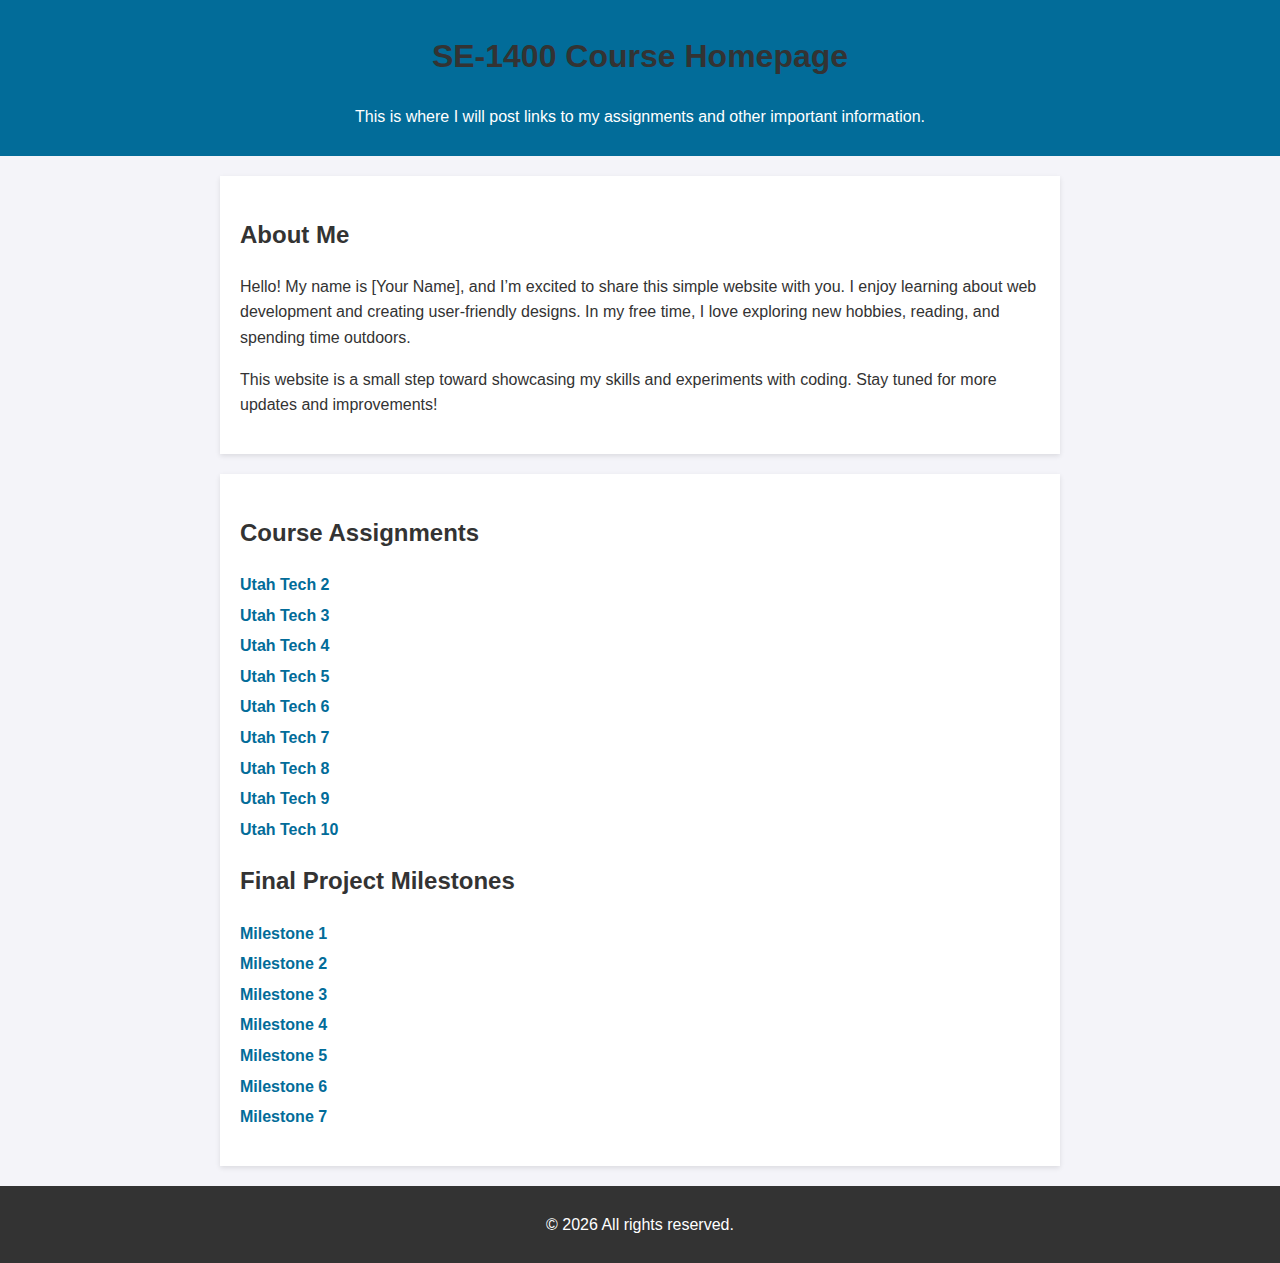
<file: index.html>
<!DOCTYPE html>
<html lang="en">
<head>
    <meta charset="UTF-8">
    <meta name="viewport" content="width=device-width, initial-scale=1.0">
    <meta name="robots" content="noindex, nofollow">
    <title>SE1400 Assignmnet Files</title>
    <style>
        body { font-family: Arial, sans-serif; line-height: 1.6; margin: 0; padding: 0; background-color: #f4f4f9; color: #333; }
        header { background: #026c99; color: white; padding: 10px 0; text-align: center; }
        section { max-width: 800px; margin: 20px auto; padding: 20px; background: white; box-shadow: 0 2px 5px rgba(0, 0, 0, 0.1); }
        h1, h2 { color: #333; }
        ul { list-style: none; padding: 0; }
        ul li { margin: 5px 0; }
        ul li a { color: #026c99; text-decoration: none; font-weight: bold; }
        ul li a:hover { text-decoration: underline; }
        footer { text-align: center; padding: 10px; margin-top: 20px; background: #333; color: white; }
    </style>
</head>
<body>
    <header>
        <h1>SE-1400 Course Homepage</h1>
        <p>This is where I will post links to my assignments and other important information.</p>
    </header>
    <section>
        <h2>About Me</h2>
        <p>Hello! My name is [Your Name], and I’m excited to share this simple website with you. I enjoy learning about web development and creating user-friendly designs. In my free time, I love exploring new hobbies, reading, and spending time outdoors.</p>
        <p>This website is a small step toward showcasing my skills and experiments with coding. Stay tuned for more updates and improvements!</p>
    </section>
    <section>
        <h2>Course Assignments</h2>
        <ul>
          <li><a href="utahtech2/index.html">Utah Tech 2</a></li>
          <li><a href="utahtech3/index.html">Utah Tech 3</a></li>
          <li><a href="utahtech4/index.html">Utah Tech 4</a></li>
          <li><a href="utahtech5/index.html">Utah Tech 5</a></li>
          <li><a href="utahtech6/index.html">Utah Tech 6</a></li>
          <li><a href="utahtech7/index.html">Utah Tech 7</a></li>
          <li><a href="utahtech8/index.html">Utah Tech 8</a></li>
          <li><a href="utahtech9/index.html">Utah Tech 9</a></li>
          <li><a href="utahtech10/index.html">Utah Tech 10</a></li>
      </ul>
      <h2>Final Project Milestones</h2>
      <ul>
          <li><a href="milestone1/index.html">Milestone 1</a></li>
          <li><a href="https://www.figma.com/design/">Milestone 2</a></li>
          <li><a href="milestone3/index.html">Milestone 3</a></li>
          <li><a href="milestone4/index.html">Milestone 4</a></li>
          <li><a href="milestone5/index.html">Milestone 5</a></li>
          <li><a href="milestone6/index.html">Milestone 6</a></li>
          <li><a href="milestone7/index.html">Milestone 7</a></li>
        </ul>
    </section>
    <footer>
        <p>&copy; <span id="currentYear"></span> All rights reserved.</p>
    </footer>
    <script>
        document.getElementById('currentYear').textContent = new Date().getFullYear();
    </script>
</body>
</html>
</file>
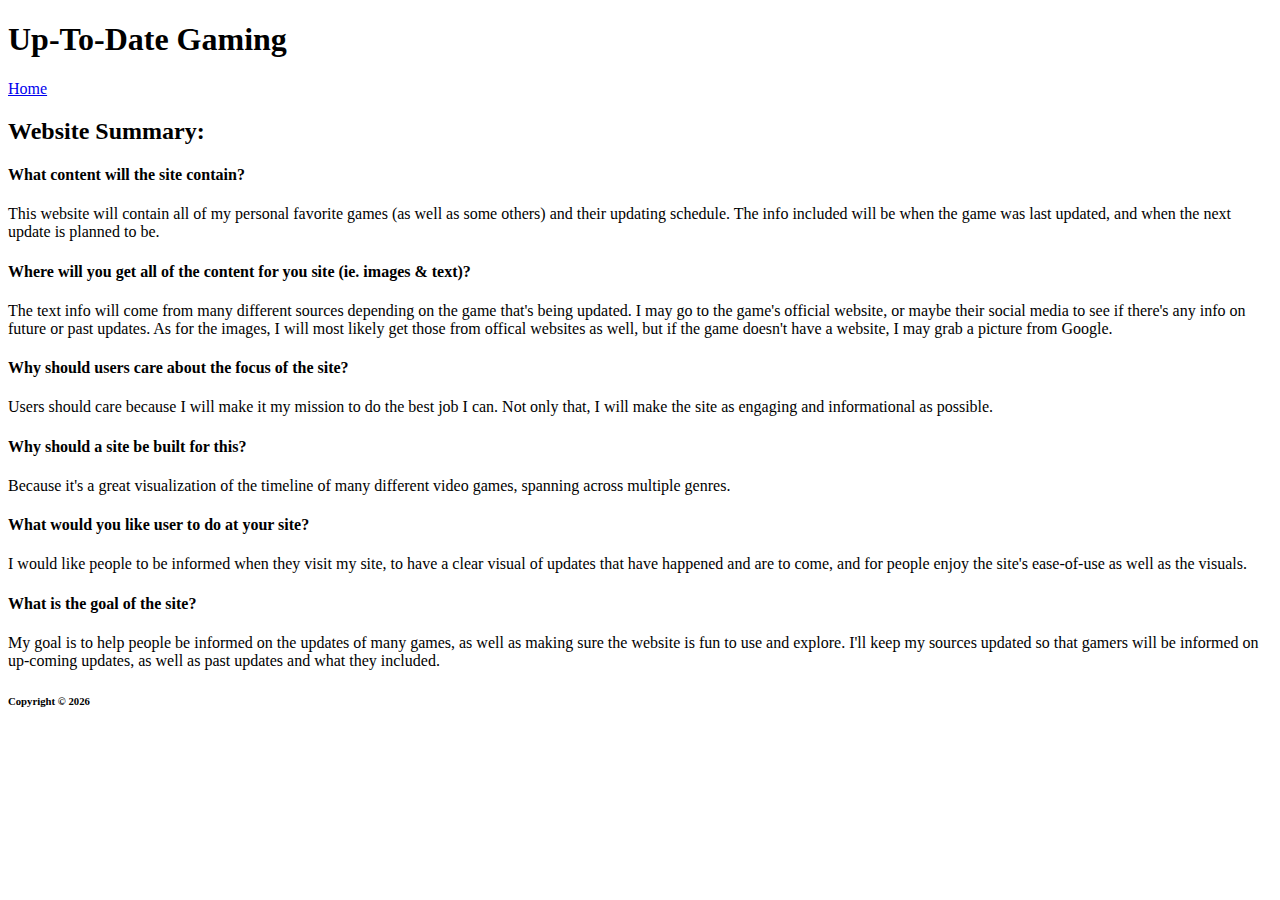
<file: milestone1/index.html>
<!DOCTYPE html>
<html lang="en">

<head>
    <meta name="robots" content="noindex, nofollow">
    <title>Up-To-Date Gaming</title>
</head>

<body>

    <header>
        <h1>Up-To-Date Gaming</h1>
        <nav>
            <a href="../index.html">Home</a>
        </nav>
    </header>

    <main>
        <h2>Website Summary:</h2>
        <h4>What content will the site contain?</h4>
        <p>This website will contain all of my personal favorite games (as well as some others) and their updating
            schedule. The info included will be when the game was last updated, and when the next update is planned to
            be.</p>
        <h4>Where will you get all of the content for you site (ie. images & text)?</h4>
        <p>The text info will come from many different sources depending on the game that's being updated. I may go to
            the game's official website, or maybe their social media to see if there's any info on future or past
            updates. As for the images, I will most likely get those from offical websites as well, but if the game
            doesn't have a website, I may grab a picture from Google.</p>
        <h4>Why should users care about the focus of the site?</h4>
        <p>Users should care because I will make it my mission to do the best job I can. Not only that, I will make the
            site as engaging and informational as possible.</p>
        <h4>Why should a site be built for this?</h4>
        <p>Because it's a great visualization of the timeline of many different video games, spanning across multiple
            genres.</p>
        <h4>What would you like user to do at your site?</h4>
        <p>I would like people to be informed when they visit my site, to have a clear visual of updates that have
            happened and are to come, and for people enjoy the site's ease-of-use as well as the visuals.</p>
        <h4>What is the goal of the site?</h4>
        <p>My goal is to help people be informed on the updates of many games, as well as making sure the website is fun
            to use and explore. I'll keep my sources updated so that
            gamers will be informed on up-coming updates, as well as past updates and what they included.</p>
    </main>

    <footer>
        <h6>Copyright &copy; 2026</h6>
    </footer>

</body>

</html>
</file>
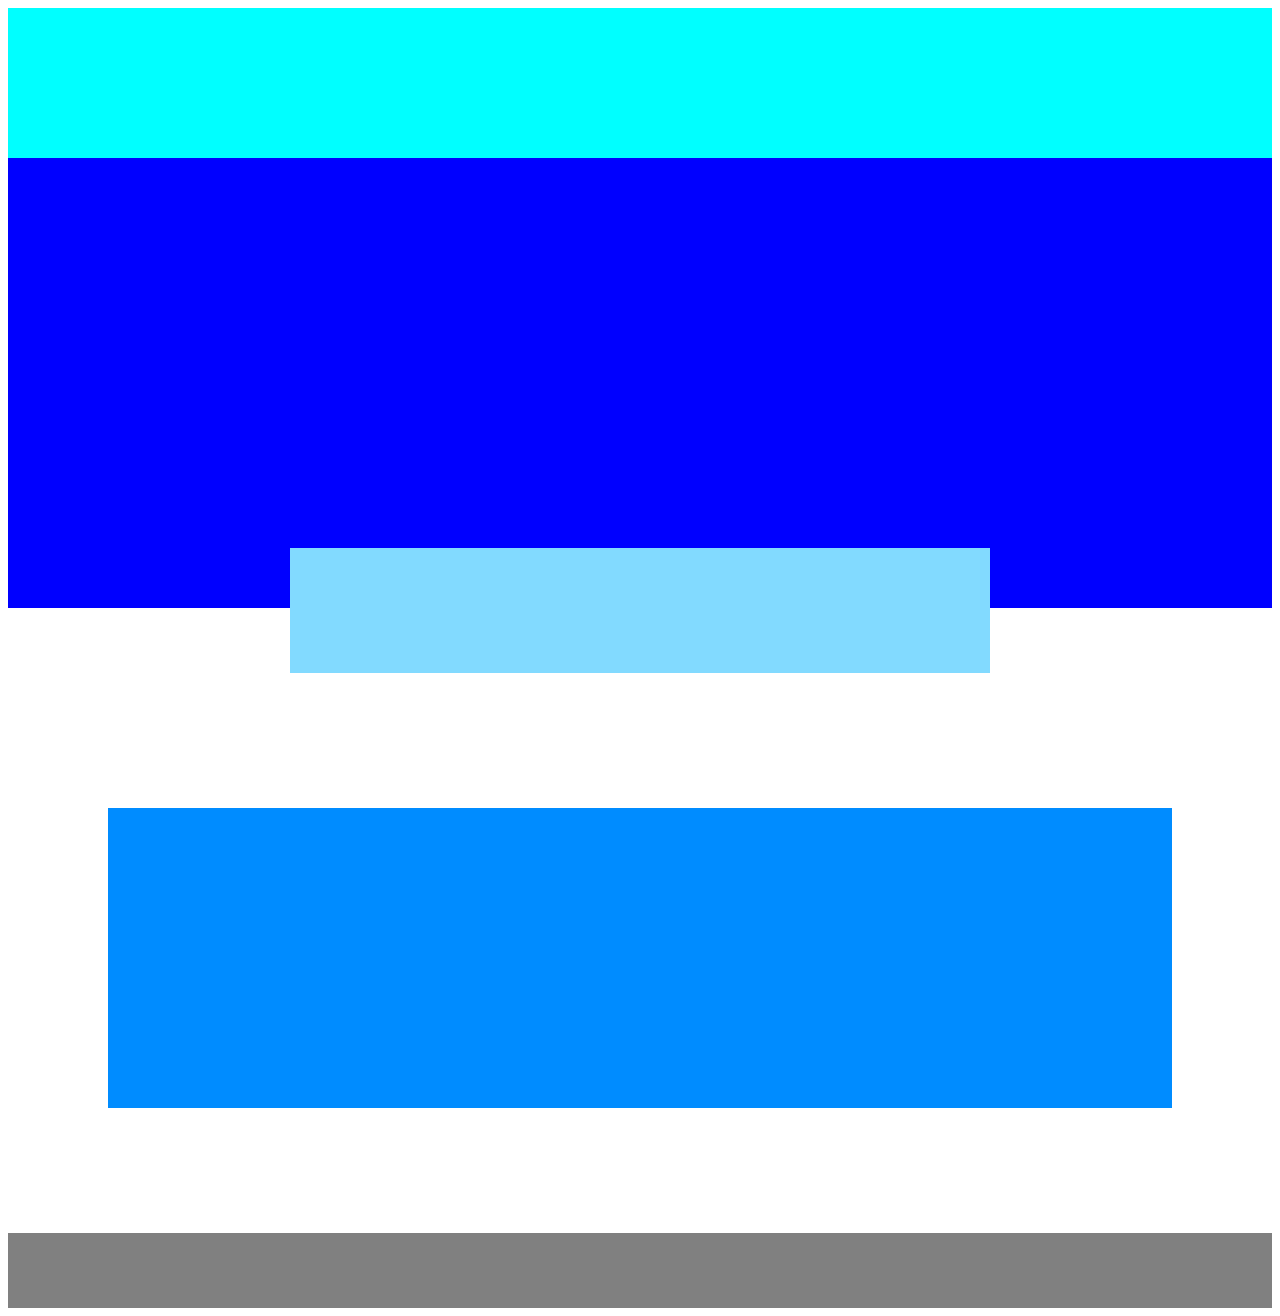
<file: milestone3/index.html>
<!DOCTYPE html>
<html lang="en">

<head>
  <title>Game Update List</title>
  <meta charset="utf-8">
  <meta name="robots" content="noindex, nofollow">
  <meta name="description" content="This website is for gamers wanting to know information about some different games.">
  <meta name="keywords" content="gaming, update">
  <link href="style.css" rel="stylesheet" type="text/css">
</head>

<body>
    <div id="wrapper">
        <header></header>
        <div id="hero"></div>
        <main></main>
        <nav></nav>
        <footer></footer>
    </div>
</body>
</file>
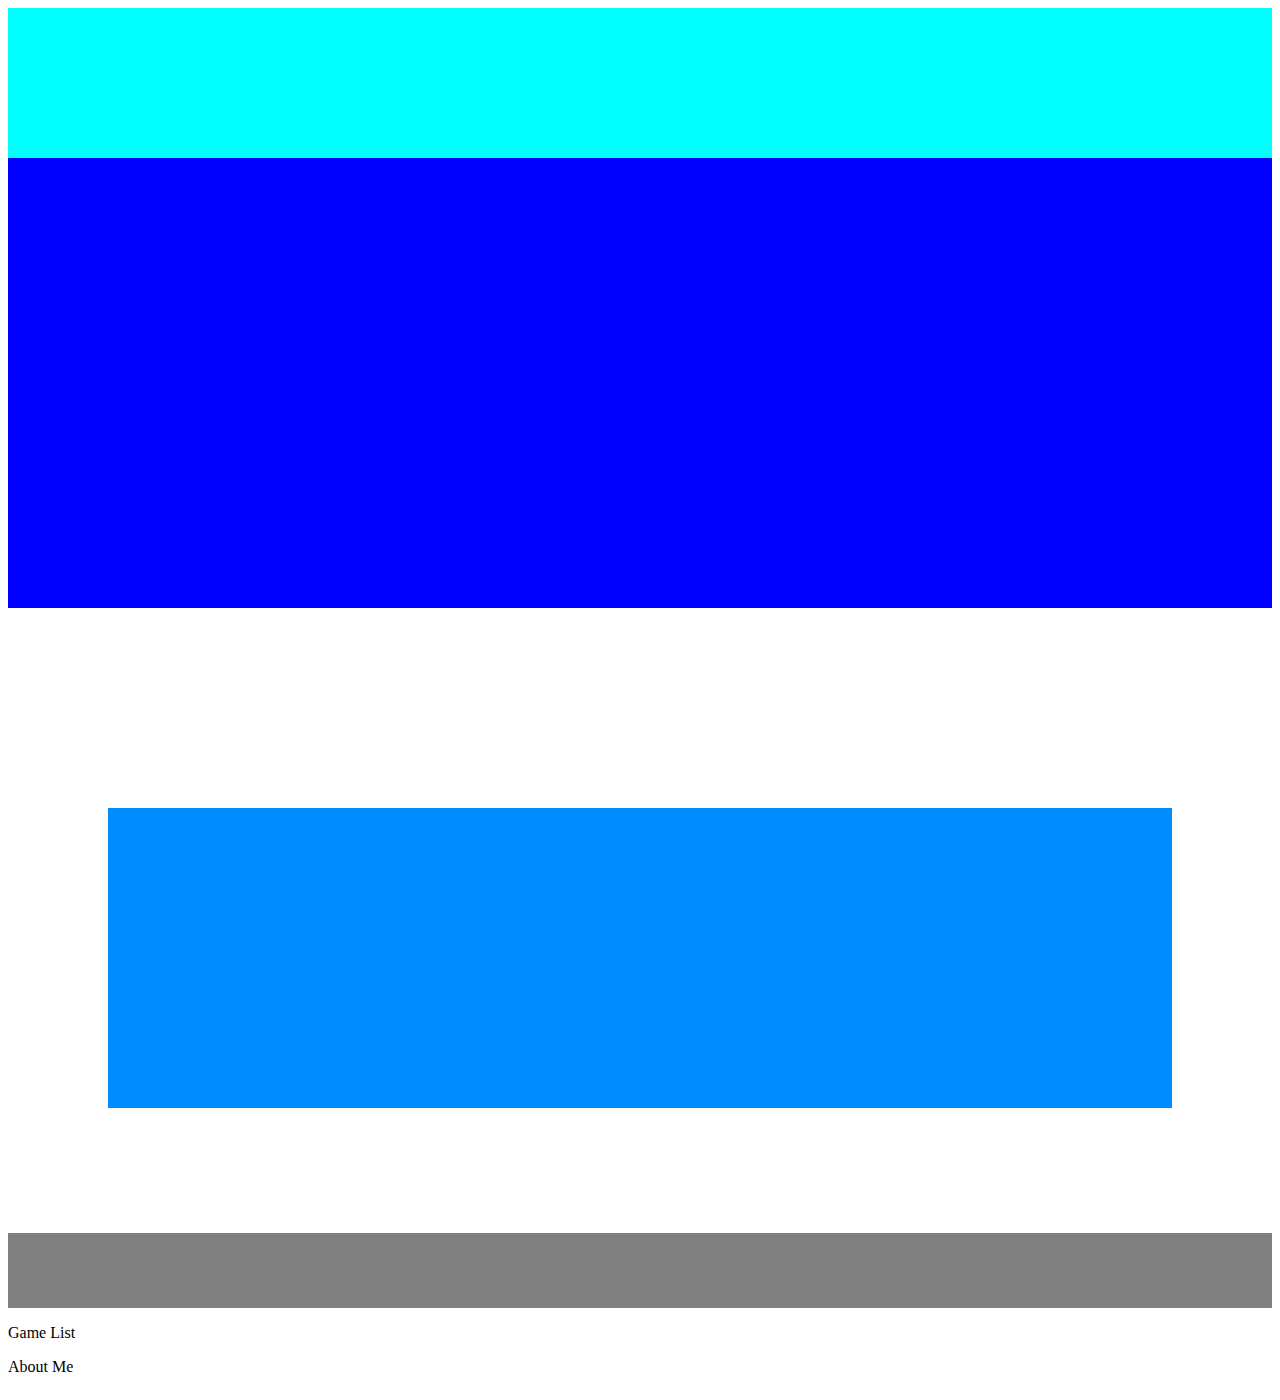
<file: milestone4/index.html>
<!DOCTYPE html>
<html lang="en">

<head>
  <title>Game Update List</title>
  <meta charset="utf-8">
  <meta name="robots" content="noindex, nofollow">
  <meta name="description" content="This website is for gamers wanting to know information about some different games.">
  <meta name="keywords" content="gaming, update">
  <link href="style.css" rel="stylesheet" type="text/css">
</head>

<body>
    <div id="wrapper">
        <header></header>
        <div id="hero"></div>
        <nav id="navbutton">
            <p>Game List</p>
            <p>About Me</p>
        </nav>
        <main></main>
        <footer></footer>
    </div>
</body>
</file>
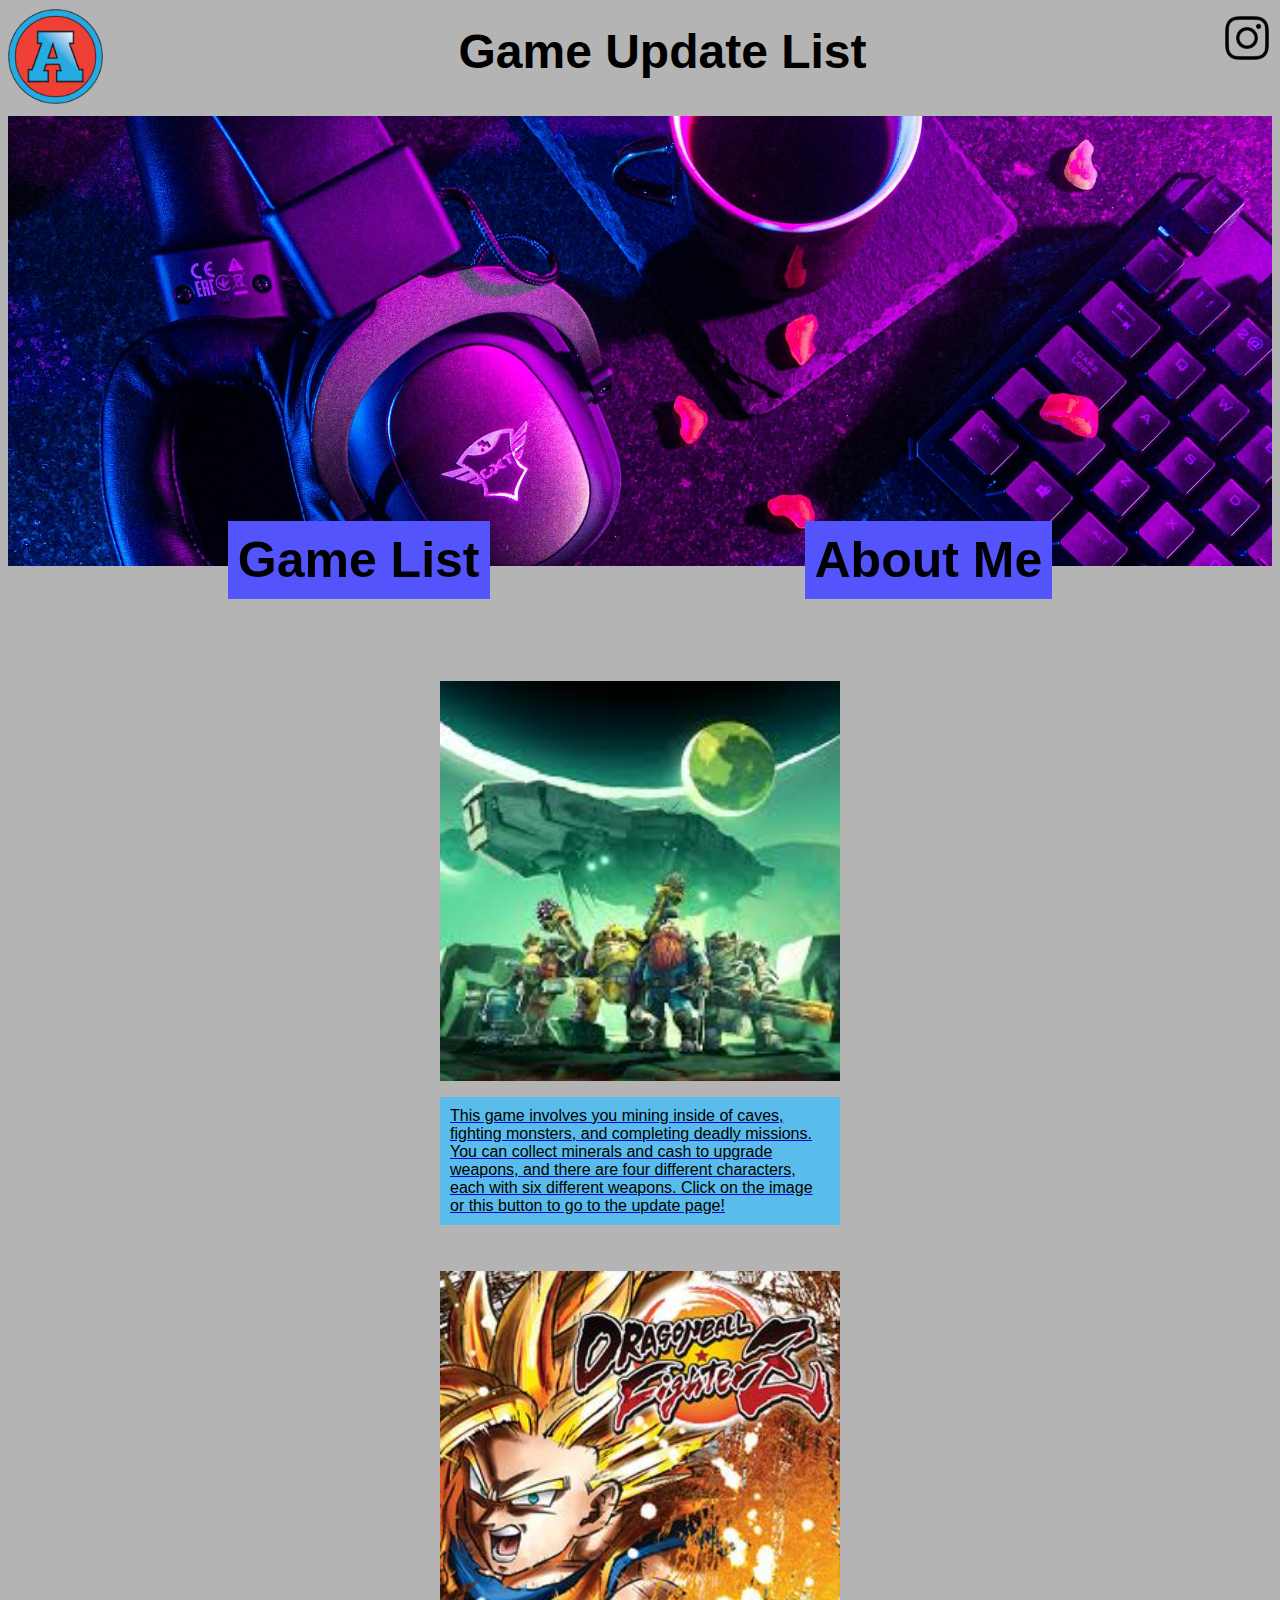
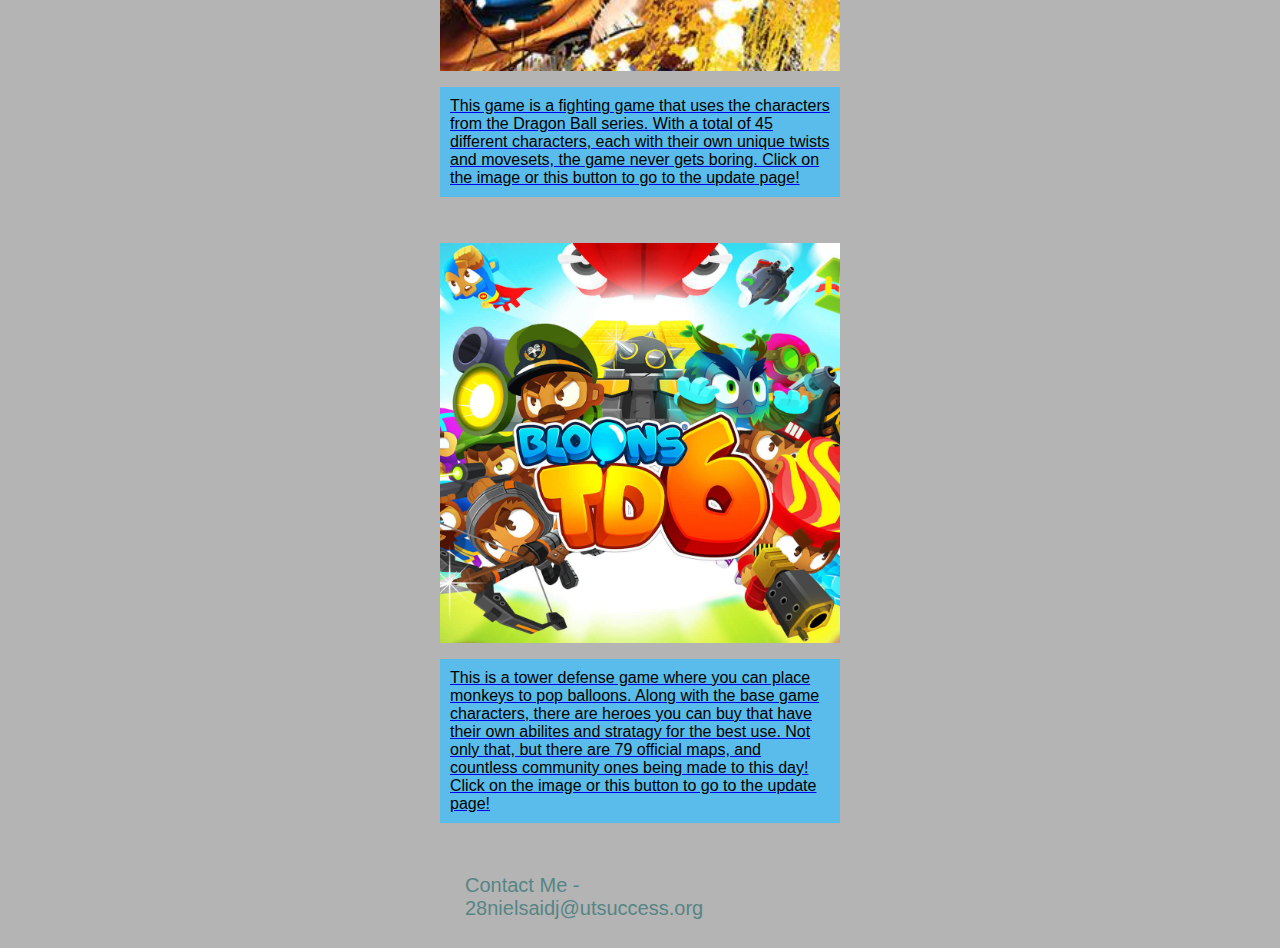
<file: milestone5/index.html>
<!DOCTYPE html>
<html lang="en">

<head>
    <title>Game Update List</title>
    <meta charset="utf-8">
    <meta name="robots" content="noindex, nofollow">
    <meta name="description"
        content="This website is for gamers wanting to know information about some different games.">
    <meta name="keywords" content="gaming, update">
    <link href="style.css" rel="stylesheet" type="text/css">
    <link rel="icon" type="image/png" sizes="16x16" href="Site-Logo.png">
</head>

<body>
    <div id="wrapper">
        <header>
            <a href="index.html">
                <img class="logo" src="Site-Logo.png" alt="Logo">
            </a>
            <h1>Game Update List</h1>
            <a href="https://www.instagram.com/aiden_n.t/?hl=en">
                <img class="instagram" src="Instagram-Logo.jpg" alt="Instagram Logo">
            </a>
        </header>
        <div id="hero"></div>
        <nav id="navbuttons">
            <a href="gamelist.html">Game List</a>
            <a href="aboutme.html">About Me</a>
        </nav>
        <main>
            <div class="col-3">
                <div>
                    <div class="home-img"><a href="deeprockgalactic.html"><img class="DeepRockGalactic"
                                src="DeepRockGalactic.jpg" alt="Deep Rock Galactic Main Image"></div>
                    <p>This game involves you mining inside of caves, fighting monsters, and completing deadly missions.
                        You can collect minerals and cash to upgrade weapons, and there are four different characters,
                        each with six different weapons. Click on the image or this button to go to the update page!</p>
                    </a>
                </div>
                <div>
                    <div class="home-img"><a href="dragonballfighterz.html"><img class="DragonBallFighterZ"
                                src="DragonBallFighterZ.jpg" alt="Dragon Ball FighterZ Main Image"></div>
                    <p>This game is a fighting game that uses the characters from the Dragon Ball series. With a total
                        of 45 different characters, each with their own unique twists and movesets, the game never gets
                        boring. Click on the image or this button to go to the update page!</p></a>
                </div>
                <div>
                    <div class="home-img"><a href="bloonstd6.html"><img class="BloonsTD6" src="BloonsTD6.jpg"
                                alt="Bloons TD6 Main Image"></div>
                    <p>This is a tower defense game where you can place monkeys to pop balloons. Along with the base
                        game characters, there are heroes you can buy that have their own abilites and stratagy for
                        the best use. Not only that, but there are 79 official maps, and countless community ones
                        being made to this day! Click on the image or this button to go to the update page!</p>
                    </a>
                </div>
            </div>
        </main>
        <footer>
            <p>Contact Me - 28nielsaidj@utsuccess.org</p>
        </footer>
    </div>
</body>
</file>
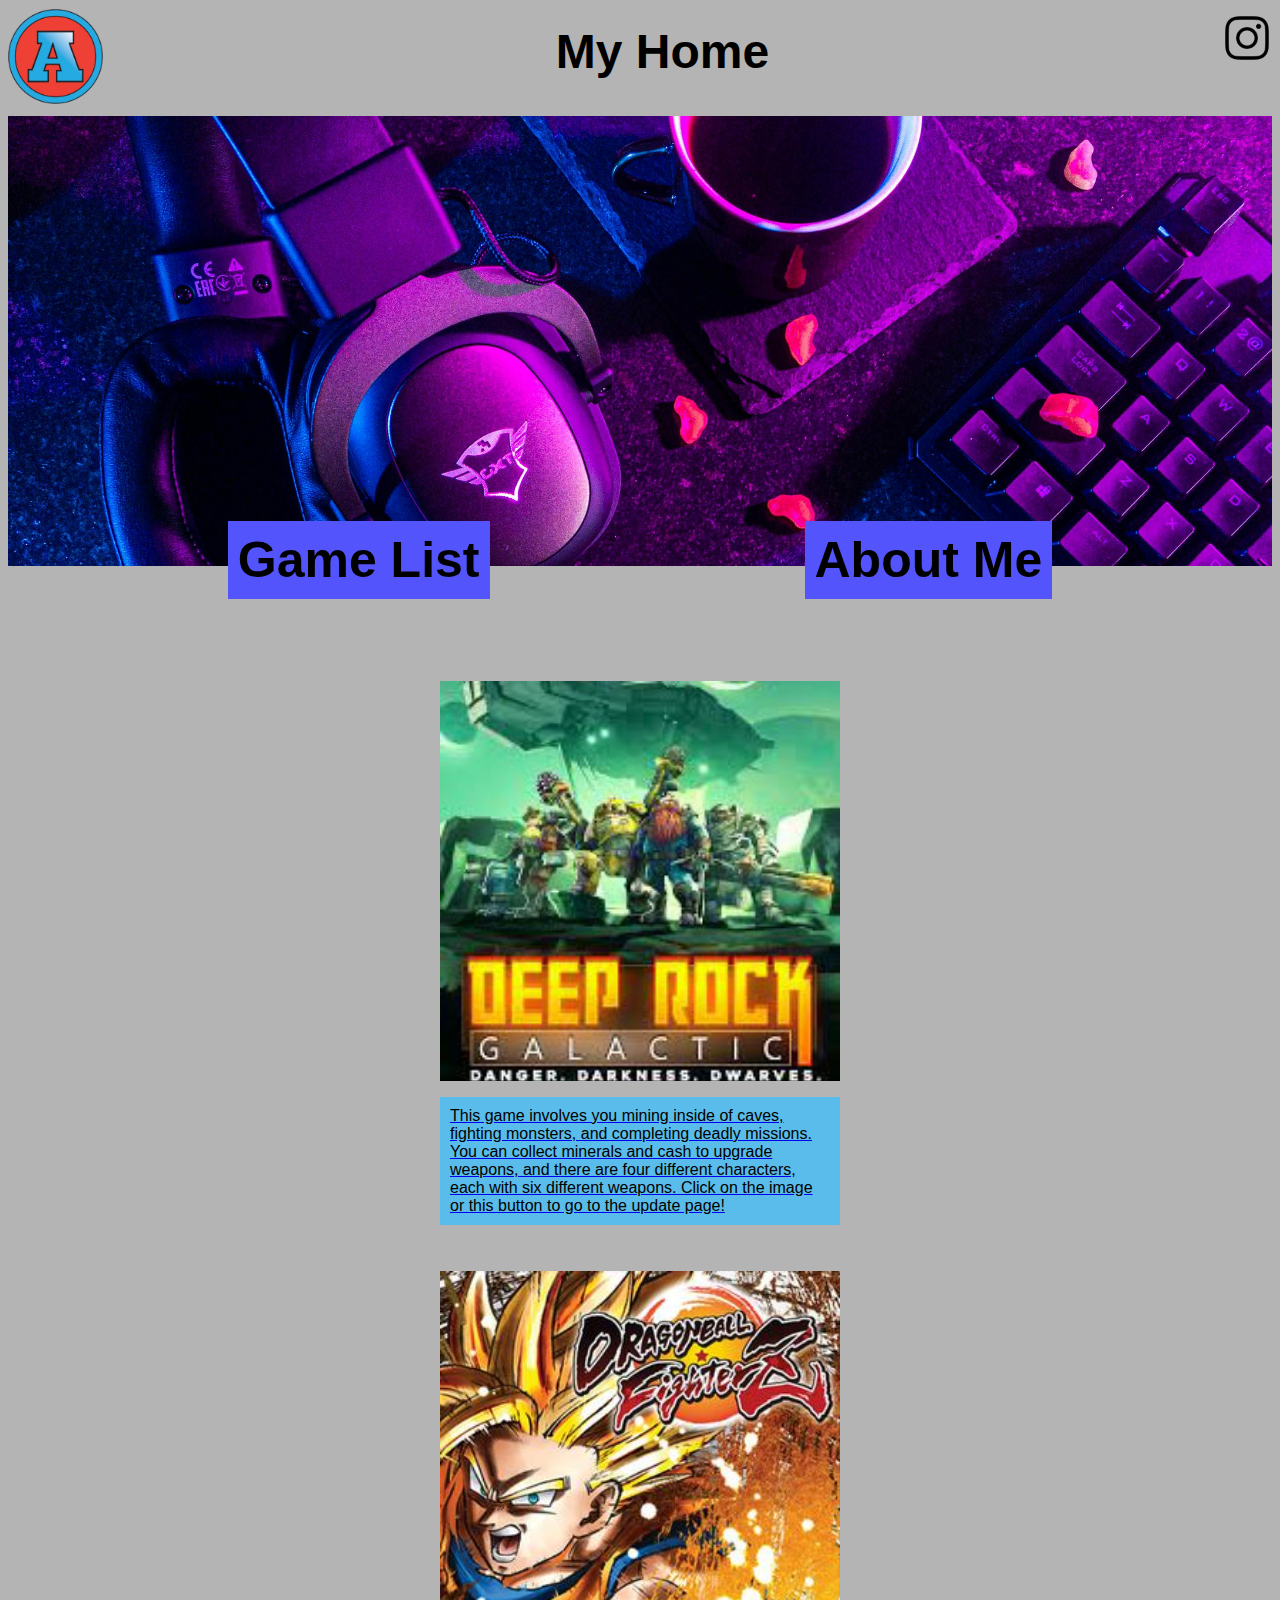
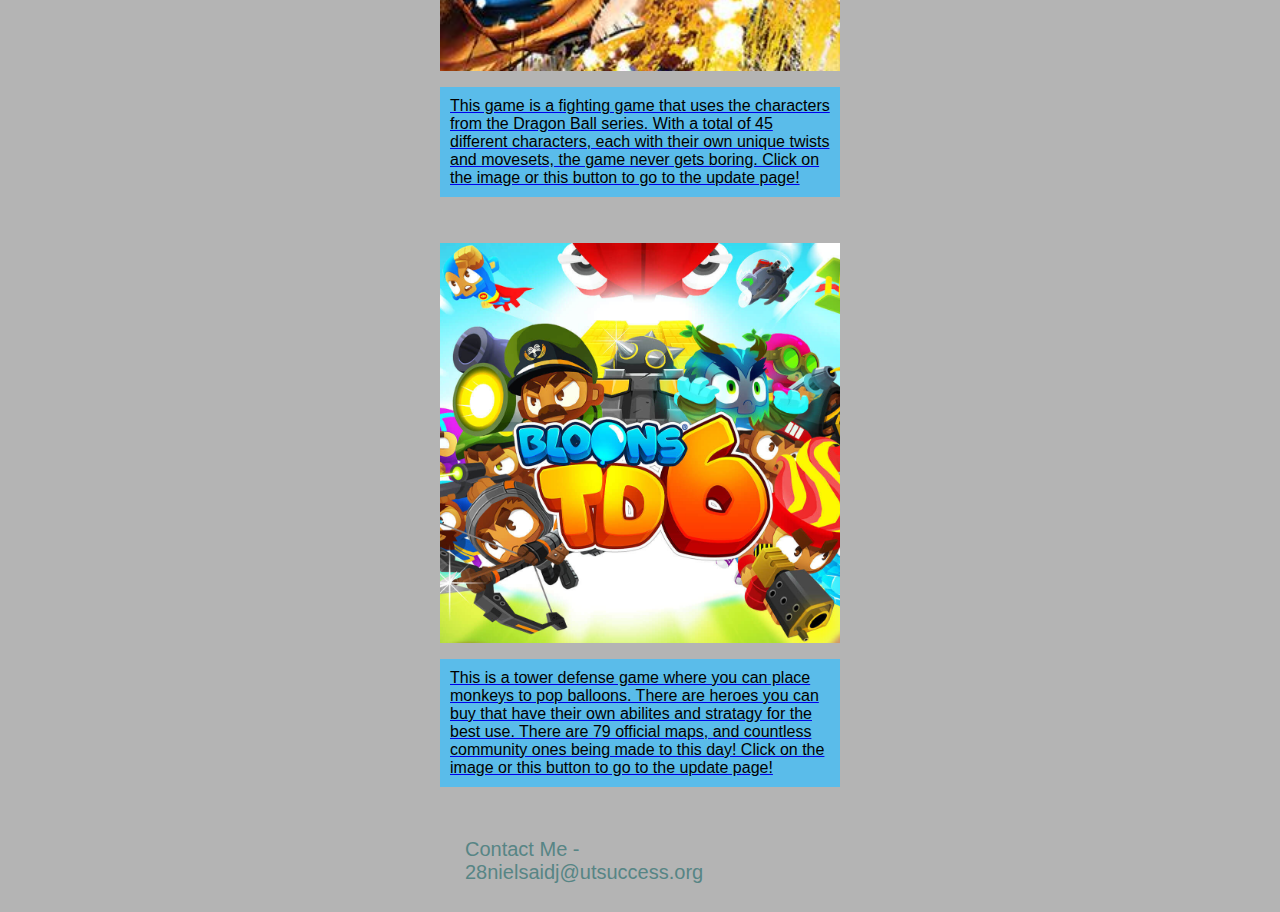
<file: milestone6/index.html>
<!DOCTYPE html>
<html lang="en">

<head>
    <title>Game Update List</title>
    <meta charset="utf-8">
    <meta name="robots" content="noindex, nofollow">
    <meta name="description"
        content="This website is for gamers wanting to know information about some different games.">
    <meta name="keywords" content="gaming, update">
    <link href="style.css" rel="stylesheet" type="text/css">
    <link rel="icon" type="image/png" sizes="16x16" href="Site-Logo.png">
    <link rel="viewport" content="width=device=width, initial-scale=1.0">
</head>

<body>
    <div id="wrapper">
        <header>
            <a href="index.html">
                <img class="logo" src="Site-Logo.png" alt="Logo">
            </a>
            <h1>My Home</h1>
            <a href="https://www.instagram.com/aiden_n.t/?hl=en">
                <img class="instagram" src="Instagram-Logo.jpg" alt="Instagram Logo">
            </a>
        </header>
        <div id="hero"></div>
        <nav id="navbuttons">
            <a href="gamelist.html">Game List</a>
            <a href="aboutme.html">About Me</a>
        </nav>
        <main>
            <div class="col-3">
                <div>
                    <div class="home-img"><a href="deeprockgalactic.html"><img class="DeepRockGalactic"
                                src="DeepRockGalactic.jpg" alt="Deep Rock Galactic Main Image"></div>
                    <p>This game involves you mining inside of caves, fighting monsters, and completing deadly missions.
                        You can collect minerals and cash to upgrade weapons, and there are four different characters,
                        each with six different weapons. Click on the image or this button to go to the update page!</p>
                    </a>
                </div>
                <div>
                    <div class="home-img"><a href="dragonballfighterz.html"><img class="DragonBallFighterZ"
                                src="DragonBallFighterZ.jpg" alt="Dragon Ball FighterZ Main Image"></div>
                    <p>This game is a fighting game that uses the characters from the Dragon Ball series. With a total
                        of 45 different characters, each with their own unique twists and movesets, the game never gets
                        boring. Click on the image or this button to go to the update page!</p></a>
                </div>
                <div>
                    <div class="home-img"><a href="bloonstd6.html"><img class="BloonsTD6" src="BloonsTD6.jpg"
                                alt="Bloons TD6 Main Image"></div>
                    <p>This is a tower defense game where you can place monkeys to pop balloons. There are heroes you can buy that have their own abilites and stratagy for
                        the best use. There are 79 official maps, and countless community ones
                        being made to this day! Click on the image or this button to go to the update page!</p>
                    </a>
                </div>
            </div>
        </main>
        <footer>
            <p>Contact Me - 28nielsaidj@utsuccess.org</p>
        </footer>
    </div>
</body>
</file>
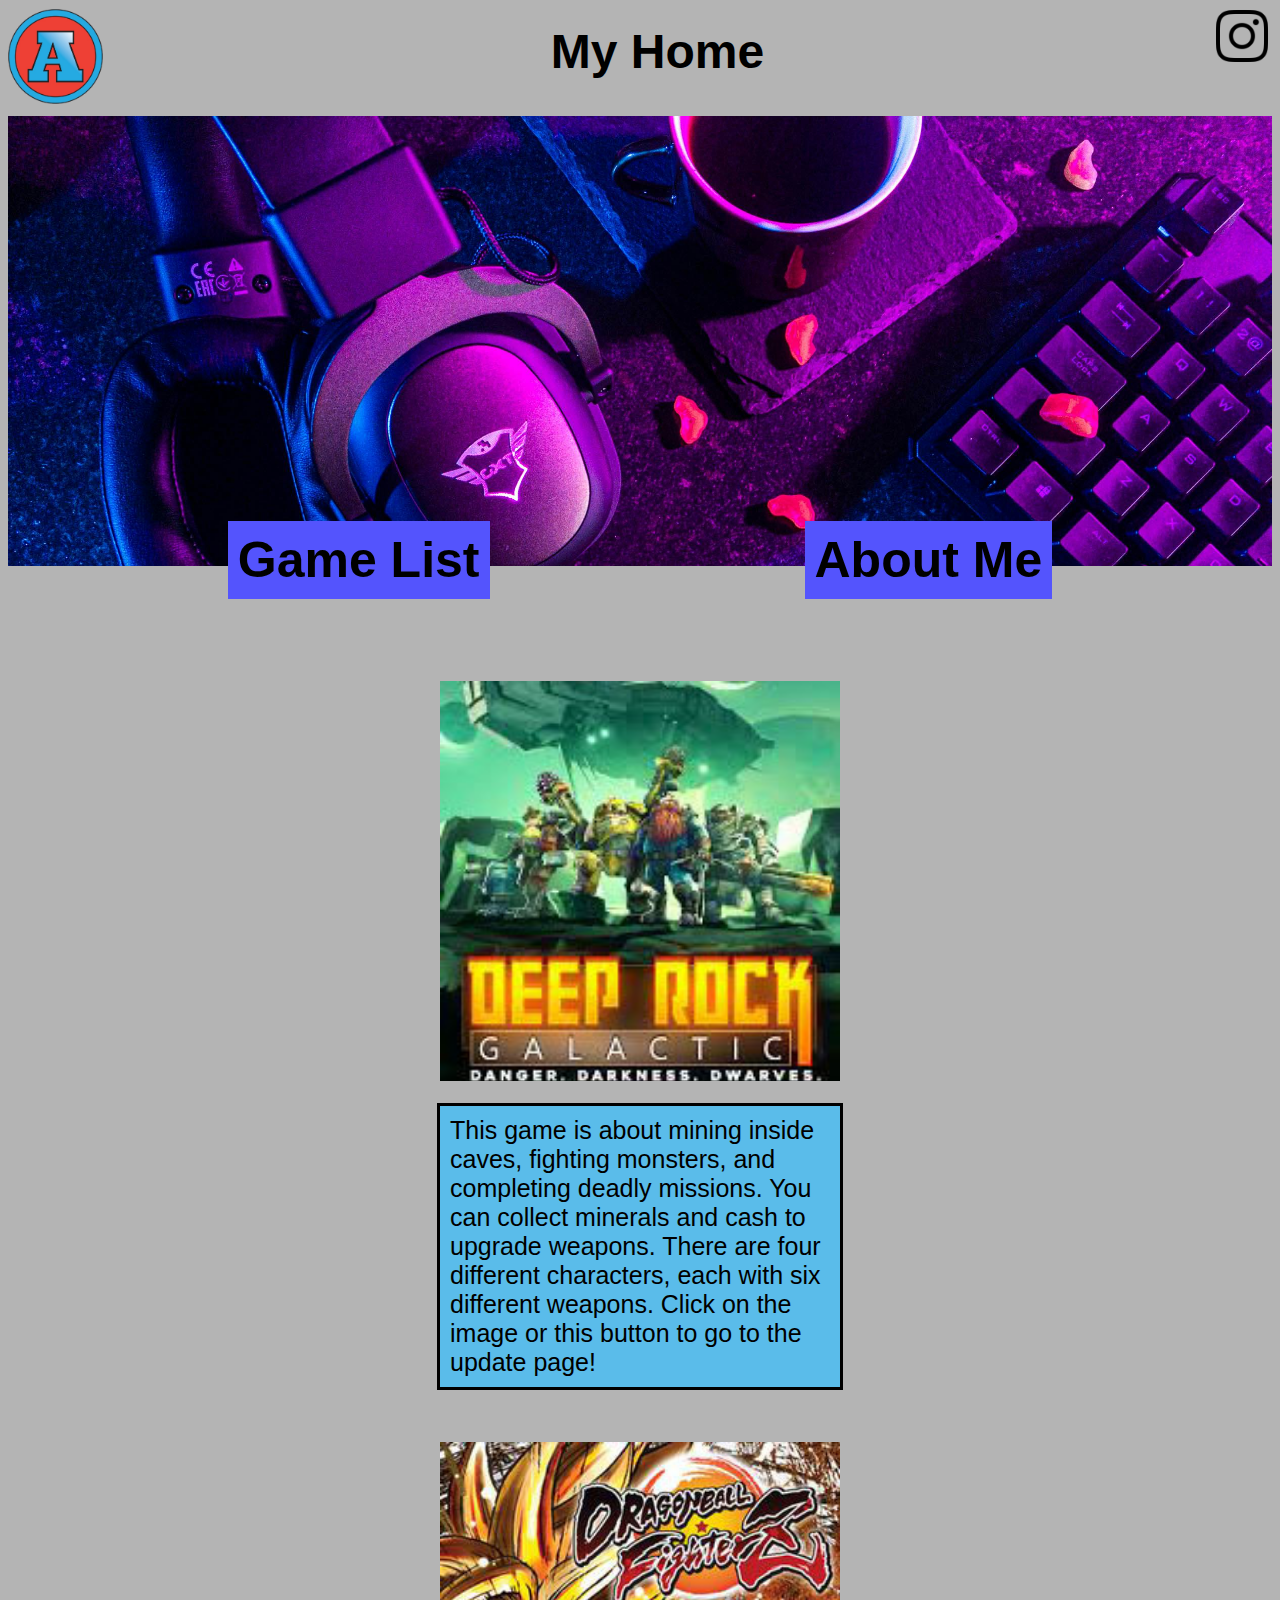
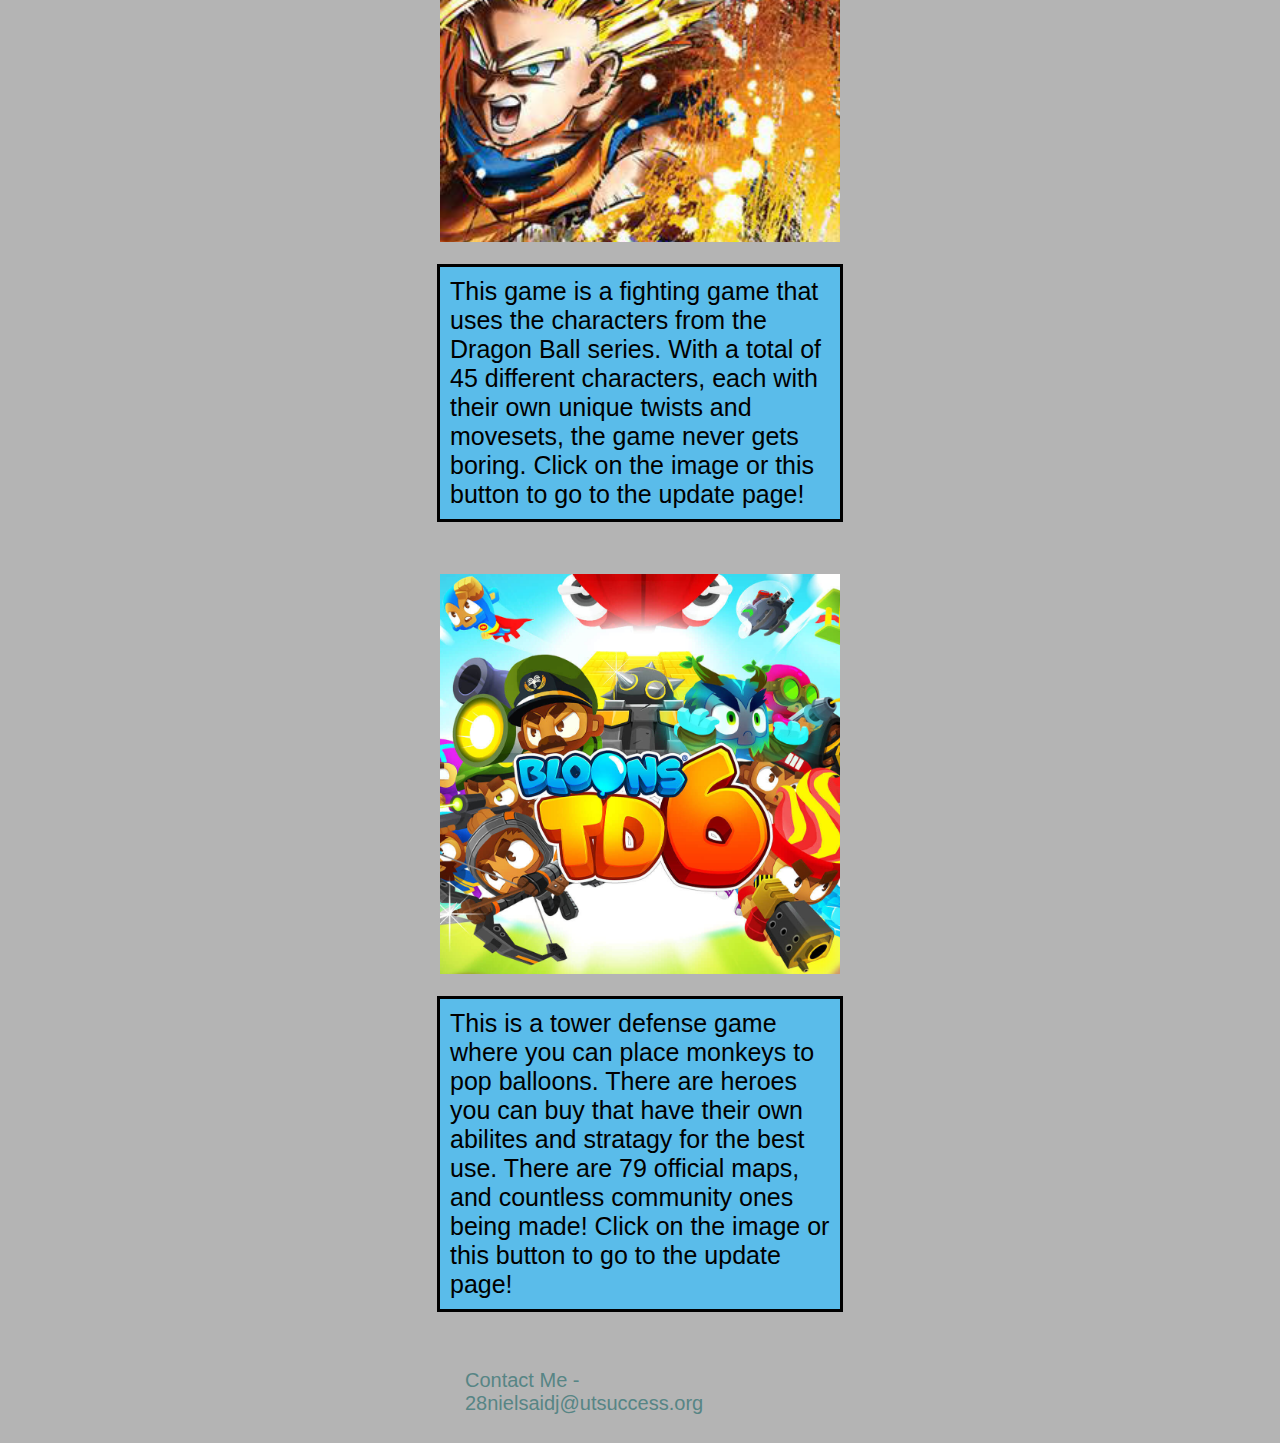
<file: milestone7/index.html>
<!DOCTYPE html>
<html lang="en">

<head>
    <title>Game Update List</title>
    <meta charset="utf-8">
    <meta name="robots" content="noindex, nofollow">
    <meta name="description"
        content="This website is for gamers wanting to know information about some different games.">
    <meta name="keywords" content="gaming, update">
    <link href="style.css" rel="stylesheet" type="text/css">
    <link rel="icon" type="image/png" sizes="16x16" href="Site-Logo.png">
    <link rel="viewport" content="width=device=width, initial-scale=1.0">
</head>

<body>
    <div id="wrapper">
        <header>
            <a href="index.html">
                <img class="logo" src="Site-Logo.png" alt="Logo">
            </a>
            <h1>My Home</h1>
            <a href="https://www.instagram.com/aiden_n.t/?hl=en">
                <img class="instagram" src="Instagram-Logo.jpg" alt="Instagram Logo">
            </a>
        </header>
        <div id="hero"></div>
        <nav id="navbuttons">
            <a href="gamelist.html">Game List</a>
            <a href="aboutme.html">About Me</a>
        </nav>
        <main>
            <div class="col-3">
                <div>
                    <div class="home-img"><a href="AllGames/deeprockgalactic.html"><img class="DeepRockGalactic"
                                src="DeepRockGalactic.jpg" alt="Deep Rock Galactic Main Image"></div>
                    <p>This game is about mining inside caves, fighting monsters, and completing deadly missions.
                        You can collect minerals and cash to upgrade weapons. There are four different characters,
                        each with six different weapons. Click on the image or this button to go to the update page!</p>
                    </a>
                </div>
                <div>
                    <div class="home-img"><a href="AllGames/dragonballfighterz.html"><img class="DragonBallFighterZ"
                                src="DragonBallFighterZ.jpg" alt="Dragon Ball FighterZ Main Image"></div>
                    <p>This game is a fighting game that uses the characters from the Dragon Ball series. With a total
                        of 45 different characters, each with their own unique twists and movesets, the game never gets
                        boring. Click on the image or this button to go to the update page!</p></a>
                </div>
                <div>
                    <div class="home-img"><a href="AllGames/bloonstd6.html"><img class="BloonsTD6" src="BloonsTD6.jpg"
                                alt="Bloons TD6 Main Image"></div>
                    <p>This is a tower defense game where you can place monkeys to pop balloons. There are heroes you
                        can buy that have their own abilites and stratagy for
                        the best use. There are 79 official maps, and countless community ones
                        being made! Click on the image or this button to go to the update page!</p>
                    </a>
                </div>
            </div>
        </main>
        <footer>
            <p>Contact Me - 28nielsaidj@utsuccess.org</p>
        </footer>
    </div>
</body>
</file>
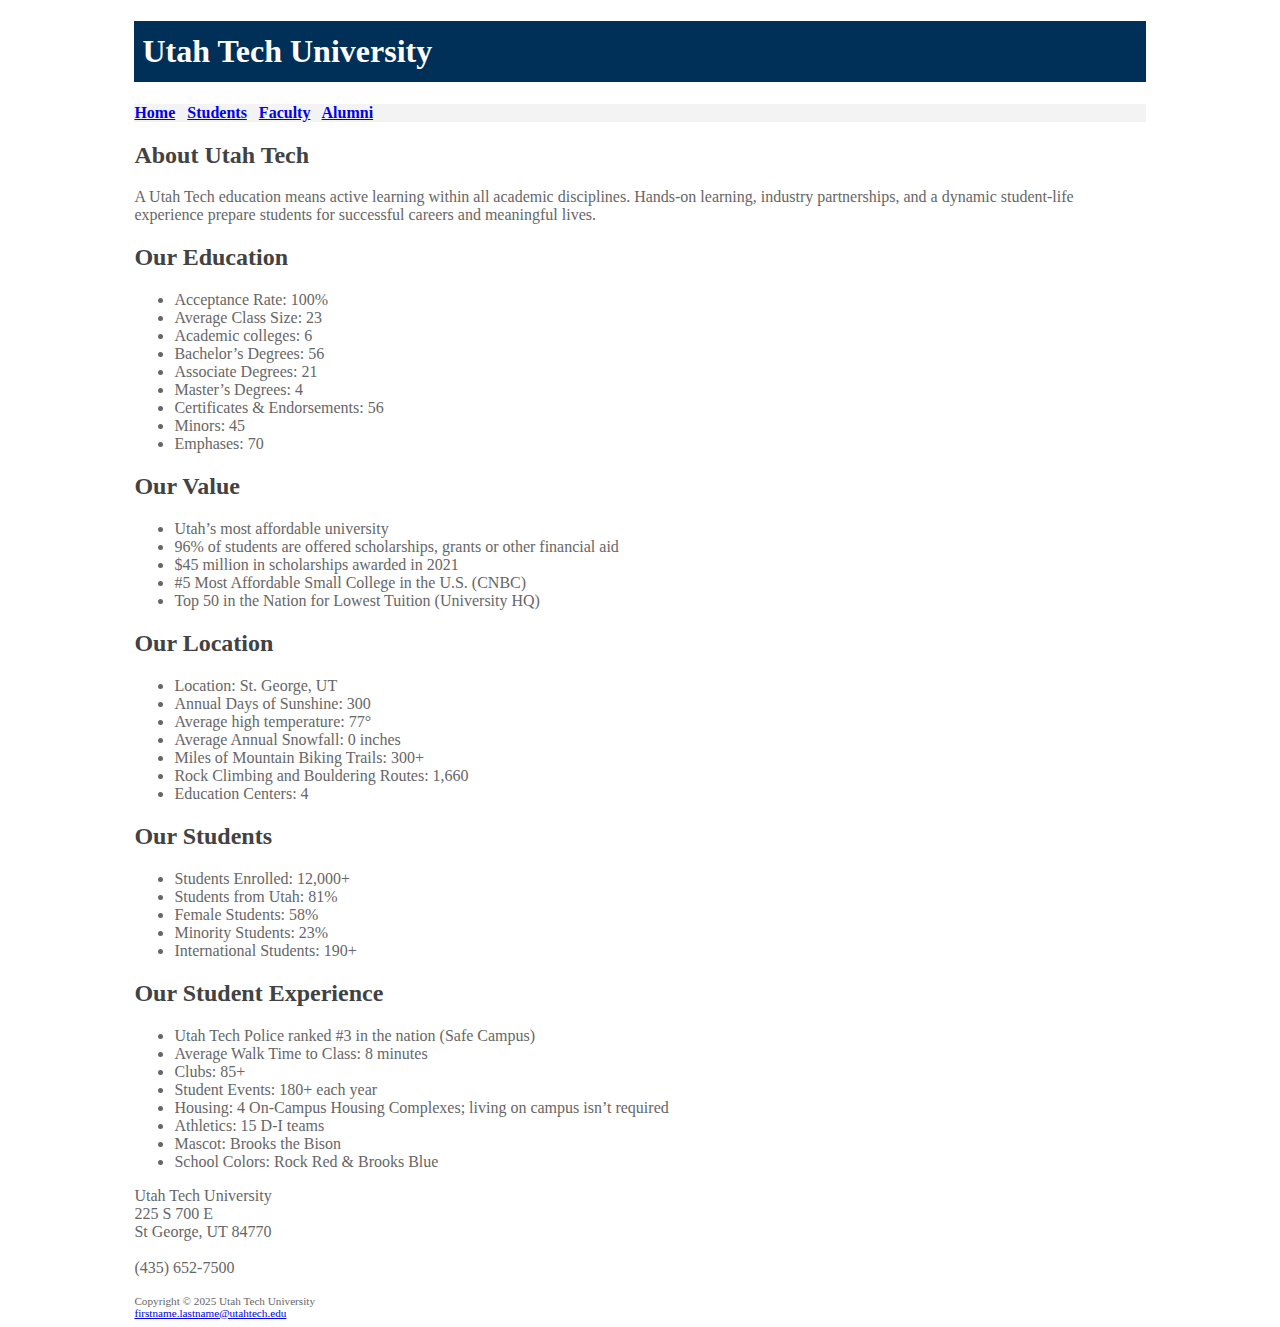
<file: utahtech2/index.html>
<!DOCTYPE html>
<html lang="en">
<head>
<title>Utah Tech University</title>
  <meta charset="utf-8">
  <meta name="robots" content="noindex, nofollow">
  <link href="style.css" rel="stylesheet" type="text/css">
</head>
<body>
    <div id="wrapper">
  <header>
   <h1>Utah Tech University</h1>
  </header>
  <nav>
      <a href="index.html">Home</a> &nbsp;
      <a href="students.html">Students</a> &nbsp;
      <a href="faculty.html">Faculty</a> &nbsp;
      <a href="alumni.html">Alumni</a>
  </nav>
  <main>
    <h2>About Utah Tech</h2>
    <p>A Utah Tech education means active learning within all academic disciplines. Hands-on learning, industry partnerships, and a dynamic student-life experience prepare students for successful careers and meaningful lives.</p>
    <h2>Our Education</h2>
    <ul>
      <li>Acceptance Rate: 100%</li>
      <li>Average Class Size: 23</li>
      <li>Academic colleges: 6</li>
      <li>Bachelor’s Degrees: 56</li>
      <li>Associate Degrees: 21</li>
      <li>Master’s Degrees: 4</li>
      <li>Certificates & Endorsements: 56</li>
      <li>Minors: 45</li>
      <li>Emphases: 70</li>
    </ul>
    <h2>Our Value</h2>
    <ul>
      <li>Utah’s most affordable university</li>
      <li>96% of students are offered scholarships, grants or other financial aid</li>
      <li>$45 million in scholarships awarded in 2021</li>
      <li>#5 Most Affordable Small College in the U.S. (CNBC)</li>
      <li>Top 50 in the Nation for Lowest Tuition (University HQ)</li>
    </ul>
    <h2>Our Location</h2>
    <ul>
      <li>Location: St. George, UT</li>
      <li>Annual Days of Sunshine: 300</li>
      <li>Average high temperature: 77°</li>
      <li>Average Annual Snowfall: 0 inches</li>
      <li>Miles of Mountain Biking Trails: 300+</li>
      <li>Rock Climbing and Bouldering Routes: 1,660</li>
      <li>Education Centers: 4</li>
    </ul>
    <h2>Our Students</h2>
    <ul>
      <li>Students Enrolled: 12,000+</li>
      <li>Students from Utah: 81%</li>
      <li>Female Students: 58%</li>
      <li>Minority Students: 23%</li>
      <li>International Students: 190+</li>
    </ul>
    <h2>Our Student Experience</h2>
    <ul>
      <li>Utah Tech Police ranked #3 in the nation (Safe Campus)</li>
      <li>Average Walk Time to Class: 8 minutes</li>
      <li>Clubs: 85+</li>
      <li>Student Events: 180+ each year</li>
      <li>Housing: 4 On-Campus Housing Complexes; living on campus isn’t required</li>
      <li>Athletics: 15 D-I teams</li>
      <li>Mascot: Brooks the Bison</li>
      <li>School Colors: Rock Red & Brooks Blue</li>
    </ul>
    <div>
      Utah Tech University<br>
      225 S 700 E<br>
      St George, UT 84770<br><br>
      (435) 652-7500<br><br>
    </div>
  </main>
  <footer>
      Copyright &copy; 2025 Utah Tech University<br>
      <a href="mailto:firstname.lastname@utahtech.edu">firstname.lastname@utahtech.edu</a>
  </footer>
  </div>
</body>
</html>
</file>
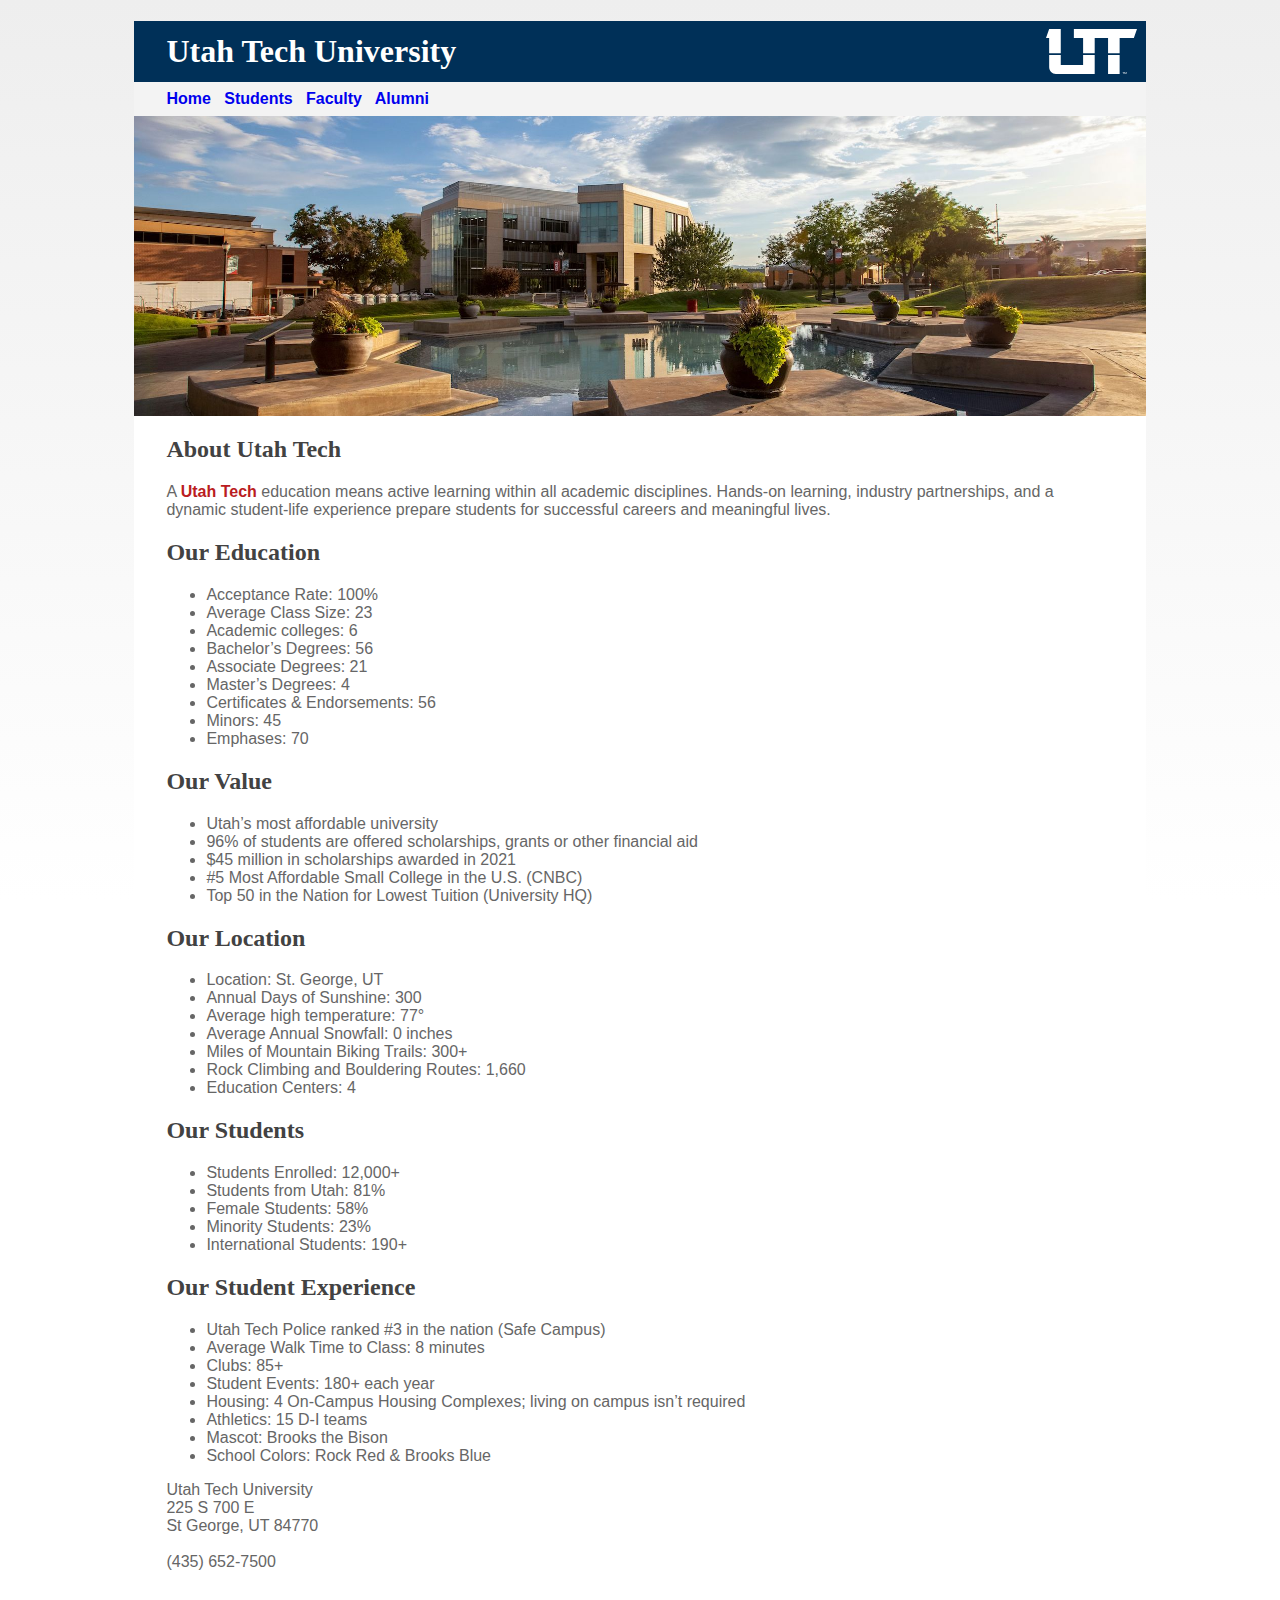
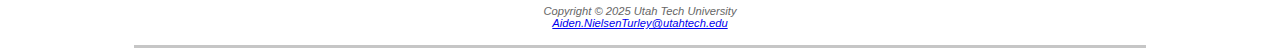
<file: utahtech3/index.html>
<!DOCTYPE html>
<html lang="en">

<head>
  <title>Utah Tech University</title>
  <meta charset="utf-8">
  <meta name="robots" content="noindex, nofollow">
  <link href="style.css" rel="stylesheet" type="text/css">
</head>

<body>
  <div id="wrapper">
    <header>
      <h1>Utah Tech University</h1>
    </header>
    <nav>
      <a href="index.html">Home</a> &nbsp;
      <a href="students.html">Students</a> &nbsp;
      <a href="faculty.html">Faculty</a> &nbsp;
      <a href="alumni.html">Alumni</a>
    </nav>
    <div id="homehero"></div>
    <main>
      <h2>About Utah Tech</h2>
      <p>A <span class="ut">Utah Tech</span> education means active learning within all academic disciplines. Hands-on
        learning, industry
        partnerships, and a dynamic student-life experience prepare students for successful careers and meaningful
        lives.</p>
      <h2>Our Education</h2>
      <ul>
        <li>Acceptance Rate: 100%</li>
        <li>Average Class Size: 23</li>
        <li>Academic colleges: 6</li>
        <li>Bachelor’s Degrees: 56</li>
        <li>Associate Degrees: 21</li>
        <li>Master’s Degrees: 4</li>
        <li>Certificates & Endorsements: 56</li>
        <li>Minors: 45</li>
        <li>Emphases: 70</li>
      </ul>
      <h2>Our Value</h2>
      <ul>
        <li>Utah’s most affordable university</li>
        <li>96% of students are offered scholarships, grants or other financial aid</li>
        <li>$45 million in scholarships awarded in 2021</li>
        <li>#5 Most Affordable Small College in the U.S. (CNBC)</li>
        <li>Top 50 in the Nation for Lowest Tuition (University HQ)</li>
      </ul>
      <h2>Our Location</h2>
      <ul>
        <li>Location: St. George, UT</li>
        <li>Annual Days of Sunshine: 300</li>
        <li>Average high temperature: 77°</li>
        <li>Average Annual Snowfall: 0 inches</li>
        <li>Miles of Mountain Biking Trails: 300+</li>
        <li>Rock Climbing and Bouldering Routes: 1,660</li>
        <li>Education Centers: 4</li>
      </ul>
      <h2>Our Students</h2>
      <ul>
        <li>Students Enrolled: 12,000+</li>
        <li>Students from Utah: 81%</li>
        <li>Female Students: 58%</li>
        <li>Minority Students: 23%</li>
        <li>International Students: 190+</li>
      </ul>
      <h2>Our Student Experience</h2>
      <ul>
        <li>Utah Tech Police ranked #3 in the nation (Safe Campus)</li>
        <li>Average Walk Time to Class: 8 minutes</li>
        <li>Clubs: 85+</li>
        <li>Student Events: 180+ each year</li>
        <li>Housing: 4 On-Campus Housing Complexes; living on campus isn’t required</li>
        <li>Athletics: 15 D-I teams</li>
        <li>Mascot: Brooks the Bison</li>
        <li>School Colors: Rock Red & Brooks Blue</li>
      </ul>
      <div>
        Utah Tech University<br>
        225 S 700 E<br>
        St George, UT 84770<br><br>
        (435) 652-7500<br><br>
      </div>
    </main>
    <footer>
      Copyright &copy; 2025 Utah Tech University<br>
      <a href="d00526908@utahtech.edu">Aiden.NielsenTurley@utahtech.edu</a>
    </footer>
  </div>
</body>

</html>
</file>
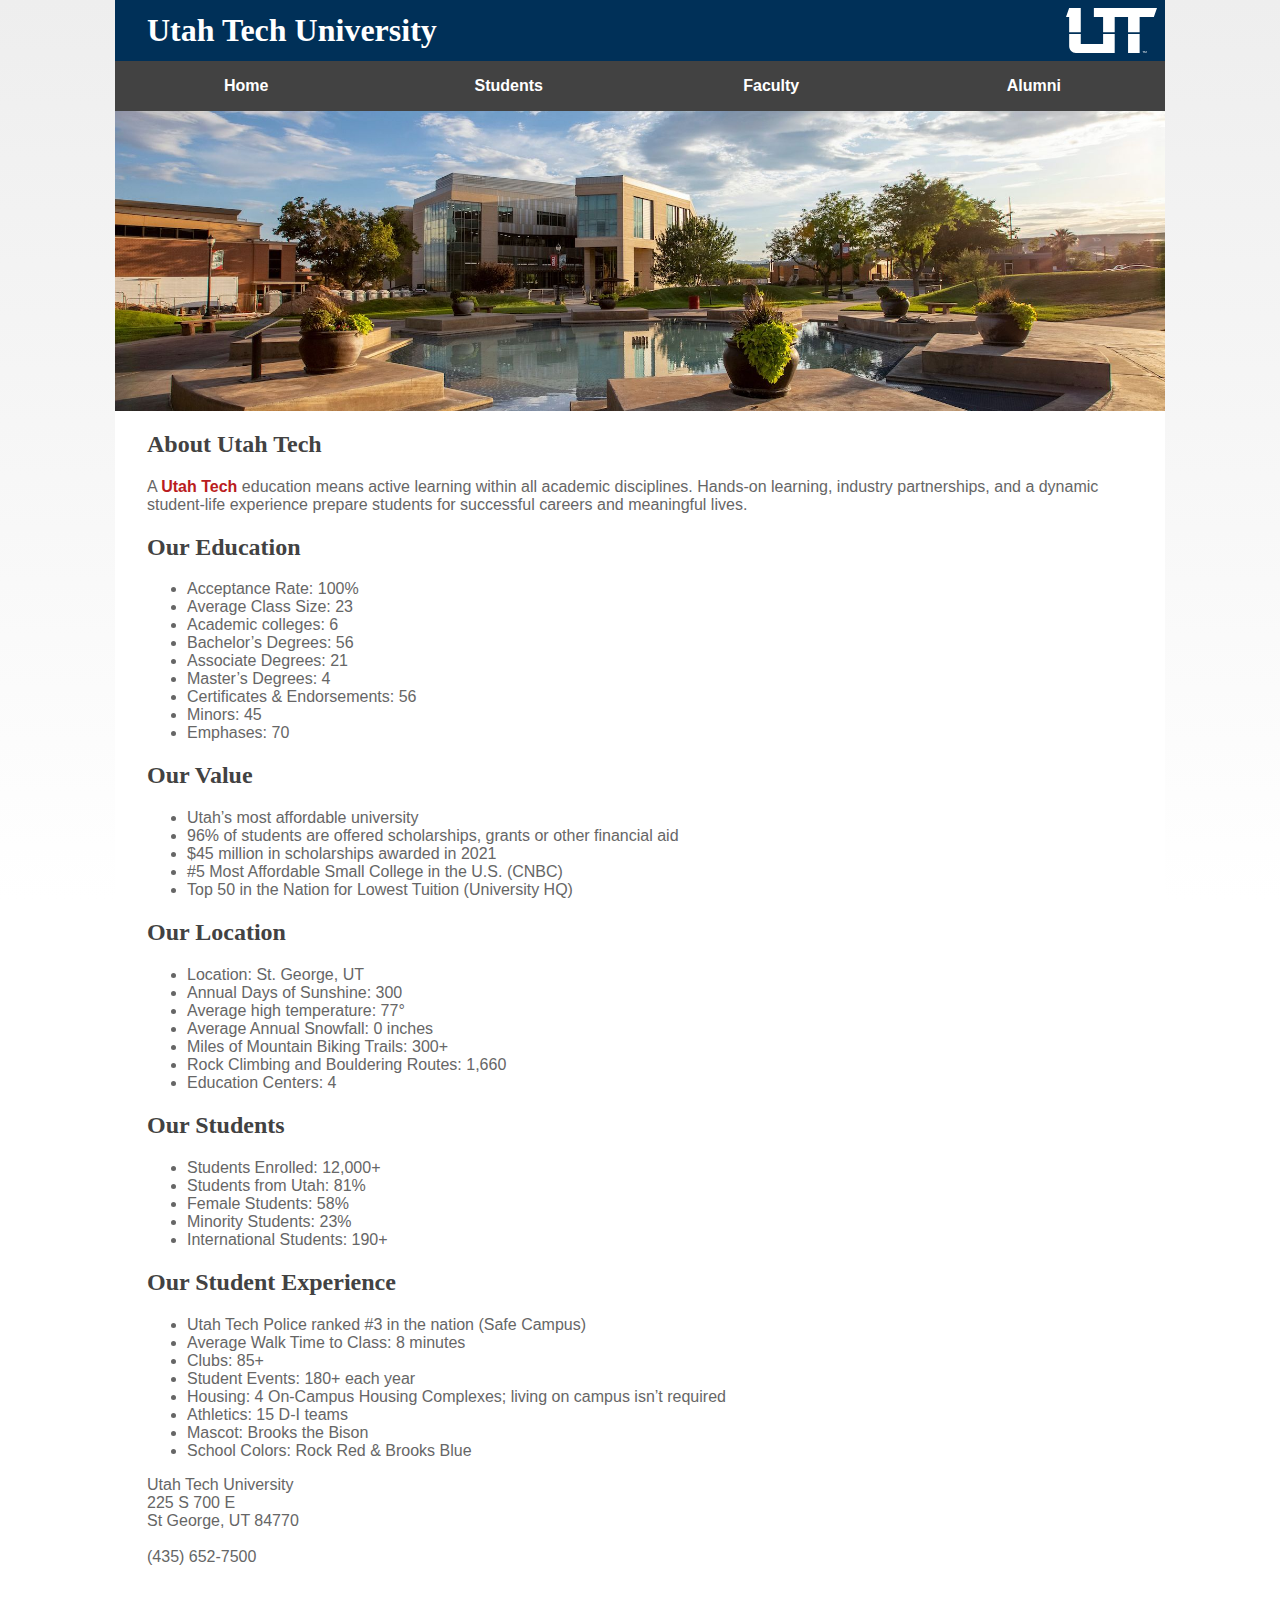
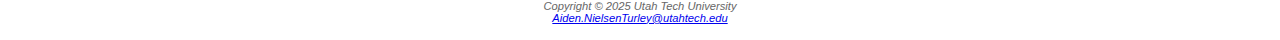
<file: utahtech4/index.html>
<!DOCTYPE html>
<html lang="en">

<head>
  <title>Utah Tech University</title>
  <meta charset="utf-8">
  <meta name="robots" content="noindex, nofollow">
  <link href="style.css" rel="stylesheet" type="text/css">
</head>

<body>
  <div id="wrapper">
    <header>
      <h1><a href="index.html">Utah Tech University</a></h1>
    </header>
    <nav>
      <ul>
        <li> <a href="index.html">Home</a></li>
        <li><a href="students.html">Students</a></li>
        <li><a href="faculty.html">Faculty</a></li>
        <li><a href="alumni.html">Alumni</a></li>
      </ul>
    </nav>
    <div id="homehero"></div>
    <main>
      <h2>About Utah Tech</h2>
      <p>A <span class="ut">Utah Tech</span> education means active learning within all academic disciplines. Hands-on
        learning, industry
        partnerships, and a dynamic student-life experience prepare students for successful careers and meaningful
        lives.</p>
      <h2>Our Education</h2>
      <ul>
        <li>Acceptance Rate: 100%</li>
        <li>Average Class Size: 23</li>
        <li>Academic colleges: 6</li>
        <li>Bachelor’s Degrees: 56</li>
        <li>Associate Degrees: 21</li>
        <li>Master’s Degrees: 4</li>
        <li>Certificates & Endorsements: 56</li>
        <li>Minors: 45</li>
        <li>Emphases: 70</li>
      </ul>
      <h2>Our Value</h2>
      <ul>
        <li>Utah’s most affordable university</li>
        <li>96% of students are offered scholarships, grants or other financial aid</li>
        <li>$45 million in scholarships awarded in 2021</li>
        <li>#5 Most Affordable Small College in the U.S. (CNBC)</li>
        <li>Top 50 in the Nation for Lowest Tuition (University HQ)</li>
      </ul>
      <h2>Our Location</h2>
      <ul>
        <li>Location: St. George, UT</li>
        <li>Annual Days of Sunshine: 300</li>
        <li>Average high temperature: 77°</li>
        <li>Average Annual Snowfall: 0 inches</li>
        <li>Miles of Mountain Biking Trails: 300+</li>
        <li>Rock Climbing and Bouldering Routes: 1,660</li>
        <li>Education Centers: 4</li>
      </ul>
      <h2>Our Students</h2>
      <ul>
        <li>Students Enrolled: 12,000+</li>
        <li>Students from Utah: 81%</li>
        <li>Female Students: 58%</li>
        <li>Minority Students: 23%</li>
        <li>International Students: 190+</li>
      </ul>
      <h2>Our Student Experience</h2>
      <ul>
        <li>Utah Tech Police ranked #3 in the nation (Safe Campus)</li>
        <li>Average Walk Time to Class: 8 minutes</li>
        <li>Clubs: 85+</li>
        <li>Student Events: 180+ each year</li>
        <li>Housing: 4 On-Campus Housing Complexes; living on campus isn’t required</li>
        <li>Athletics: 15 D-I teams</li>
        <li>Mascot: Brooks the Bison</li>
        <li>School Colors: Rock Red & Brooks Blue</li>
      </ul>
      <div>
        Utah Tech University<br>
        225 S 700 E<br>
        St George, UT 84770<br><br>
        (435) 652-7500<br><br>
      </div>
    </main>
    <footer>
      Copyright &copy; 2025 Utah Tech University<br>
      <a href="d00526908@utahtech.edu">Aiden.NielsenTurley@utahtech.edu</a>
    </footer>
  </div>
</body>

</html>
</file>
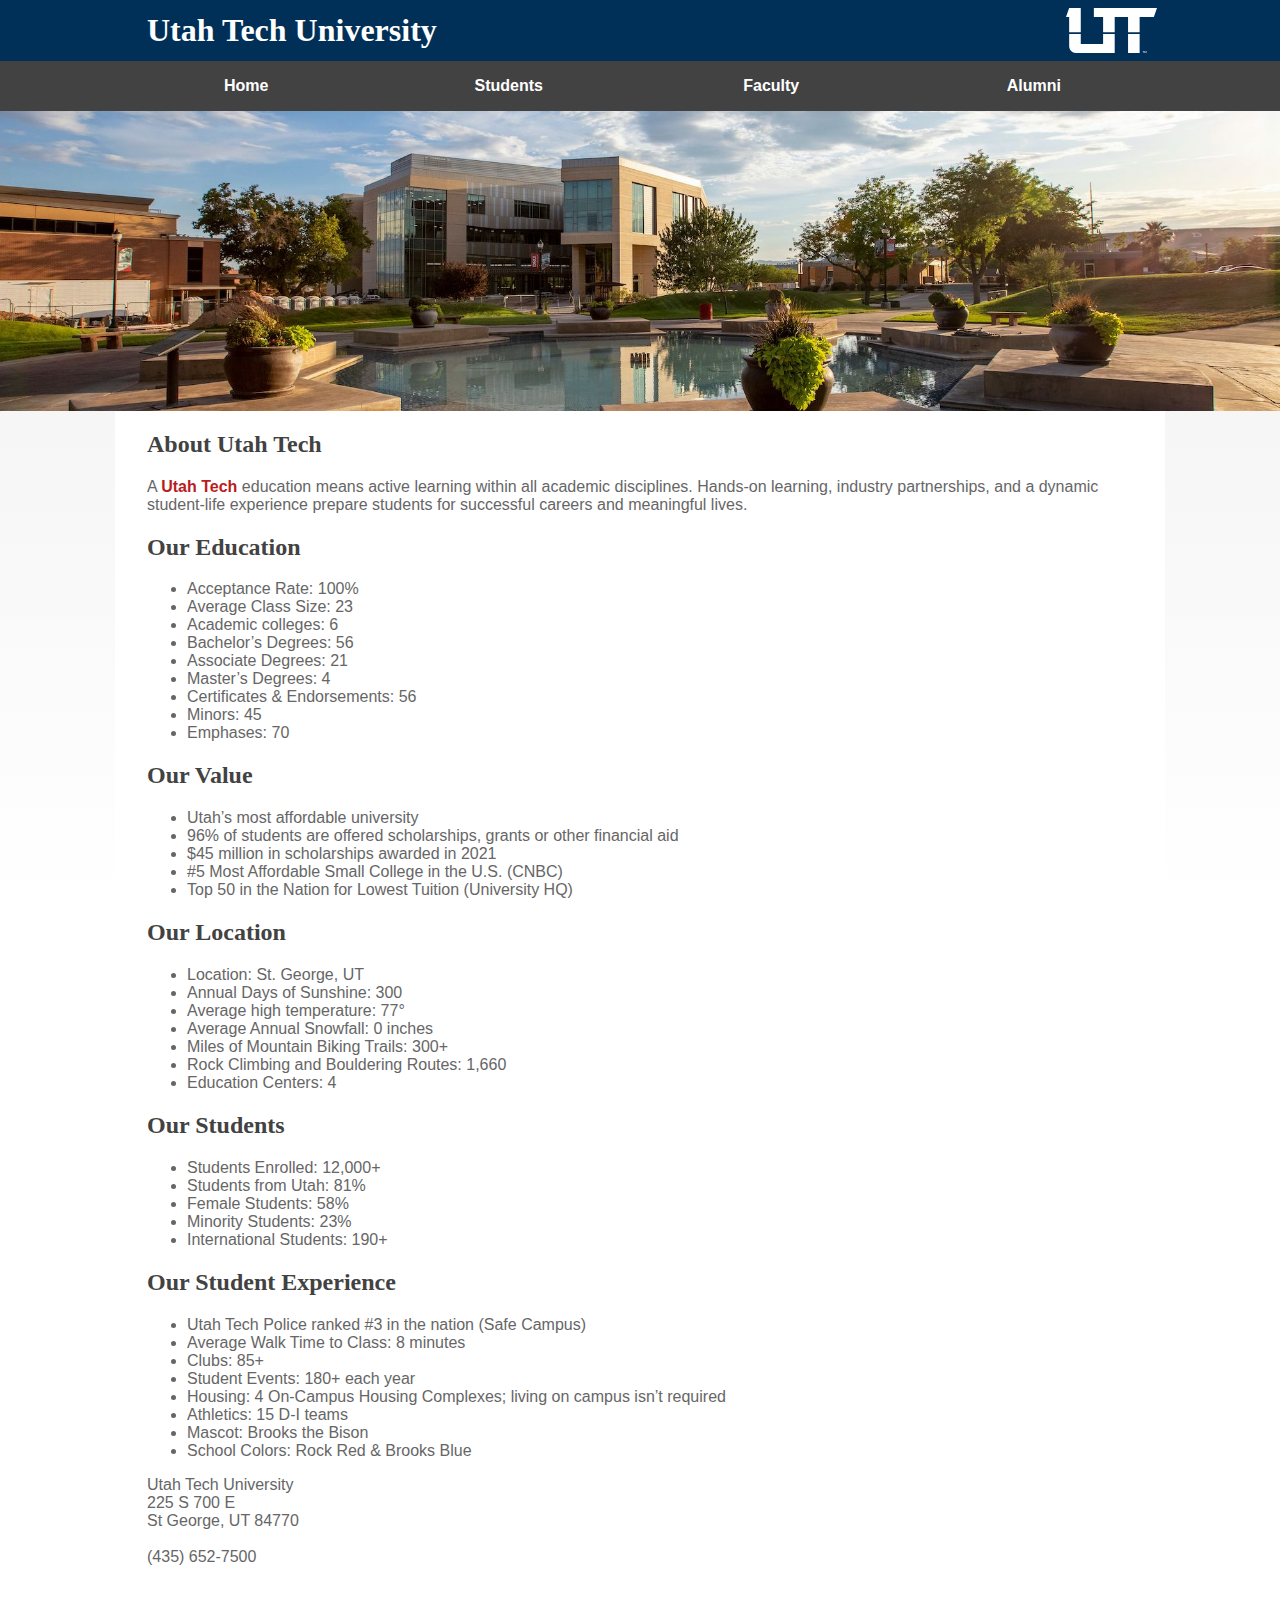
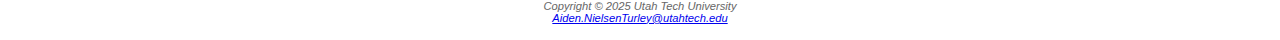
<file: utahtech5/index.html>
<!DOCTYPE html>
<html lang="en">

<head>
  <title>Utah Tech University</title>
  <meta charset="utf-8">
  <meta name="robots" content="noindex, nofollow">
  <meta name="viewport" content="width=device-width, initial-scale=1.0">
  <link href="style.css" rel="stylesheet" type="text/css">
  <link rel="viewport" content="width=device=width, initial-scale=1.0">
</head>
<body>
  <div id="wrapper">
    <div id="bluebar"></div>
    <div id="greybar"></div>
    <header>
      <h1><a href="index.html">Utah Tech University</a></h1>
    </header>
    <nav>
      <ul>
        <li> <a href="index.html">Home</a></li>
        <li><a href="students.html">Students</a></li>
        <li><a href="faculty.html">Faculty</a></li>
        <li><a href="alumni.html">Alumni</a></li>
      </ul>
    </nav>
    <div id="homehero"></div>
    <main>
      <h2>About Utah Tech</h2>
      <p>A <span class="ut">Utah Tech</span> education means active learning within all academic disciplines. Hands-on
        learning, industry
        partnerships, and a dynamic student-life experience prepare students for successful careers and meaningful
        lives.</p>
      <h2>Our Education</h2>
      <ul>
        <li>Acceptance Rate: 100%</li>
        <li>Average Class Size: 23</li>
        <li>Academic colleges: 6</li>
        <li>Bachelor’s Degrees: 56</li>
        <li>Associate Degrees: 21</li>
        <li>Master’s Degrees: 4</li>
        <li>Certificates & Endorsements: 56</li>
        <li>Minors: 45</li>
        <li>Emphases: 70</li>
      </ul>
      <h2>Our Value</h2>
      <ul>
        <li>Utah’s most affordable university</li>
        <li>96% of students are offered scholarships, grants or other financial aid</li>
        <li>$45 million in scholarships awarded in 2021</li>
        <li>#5 Most Affordable Small College in the U.S. (CNBC)</li>
        <li>Top 50 in the Nation for Lowest Tuition (University HQ)</li>
      </ul>
      <h2>Our Location</h2>
      <ul>
        <li>Location: St. George, UT</li>
        <li>Annual Days of Sunshine: 300</li>
        <li>Average high temperature: 77°</li>
        <li>Average Annual Snowfall: 0 inches</li>
        <li>Miles of Mountain Biking Trails: 300+</li>
        <li>Rock Climbing and Bouldering Routes: 1,660</li>
        <li>Education Centers: 4</li>
      </ul>
      <h2>Our Students</h2>
      <ul>
        <li>Students Enrolled: 12,000+</li>
        <li>Students from Utah: 81%</li>
        <li>Female Students: 58%</li>
        <li>Minority Students: 23%</li>
        <li>International Students: 190+</li>
      </ul>
      <h2>Our Student Experience</h2>
      <ul>
        <li>Utah Tech Police ranked #3 in the nation (Safe Campus)</li>
        <li>Average Walk Time to Class: 8 minutes</li>
        <li>Clubs: 85+</li>
        <li>Student Events: 180+ each year</li>
        <li>Housing: 4 On-Campus Housing Complexes; living on campus isn’t required</li>
        <li>Athletics: 15 D-I teams</li>
        <li>Mascot: Brooks the Bison</li>
        <li>School Colors: Rock Red & Brooks Blue</li>
      </ul>
      <div>
        Utah Tech University<br>
        225 S 700 E<br>
        St George, UT 84770<br><br>
        (435) 652-7500<br><br>
      </div>
    </main>
    <footer>
      Copyright &copy; 2025 Utah Tech University<br>
      <a href="d00526908@utahtech.edu">Aiden.NielsenTurley@utahtech.edu</a>
    </footer>
  </div>
</body>

</html>
</file>
<file: milestone3/style.css>
#wrapper {
    display: grid;
    grid-auto-rows: minmax(0, auto);
    grid-template-columns: minmax(0px, 1fr) repeat(6, minmax(0, 175px)) minmax(0px, 1fr);
}

header {
    background-color:aqua;
    height:150px;
    grid-row: 1 / 2;
    grid-column: 1 / -1;
}

#hero {
    background-color: blue;
    height:450px;
    grid-row: 2 / 3;
    grid-column: 1 / -1;
}

nav {
    background-color: rgb(130, 218, 255);
    height:125px;
    grid-row: 3 / 3;
    grid-column: 3 / -3;
    margin-top: -60px;
}

main {
    background-color: rgb(0, 140, 255);
    height: 300px;
    grid-row: 3 / 4;
    grid-column: 1 / -1;
    margin-top: 200px;
    margin-left: 100px;
    margin-right: 100px;
}

footer {
    background-color: gray;
    height: 75px;
    grid-row: 4 / 5;
    grid-column: 1 / -1;
    margin-top: 125px;
}
</file>
<file: milestone4/style.css>
#wrapper {
    display: grid;
    grid-auto-rows: minmax(0, auto);
    grid-template-columns: minmax(0px, 1fr) repeat(6, minmax(0, 175px)) minmax(0px, 1fr);
}

header {
    background-color: aqua;
    height: 150px;
    grid-row: 1 / 2;
    grid-column: 1 / -1;
}

#hero {
    background-color: blue;
    height: 450px;
    grid-row: 2 / 3;
    grid-column: 1 / -1;
}

#navbuttons {
    display: flex;
    gap: 30%;
    justify-content: center;
    grid-row: 3 / 3;
    grid-column: 2 / -2;
    margin-top: -50px;
    height: fit-content;
}

#navbuttons a {
    background-color: rgb(84, 84, 253);
    margin: 5px;
    padding: 10px;
    font-size: 50px;
    font-weight: bold;
    font-family: Verdana, Geneva, Tahoma, sans-serif;
    text-decoration: none;
    color: black;
}

#navbuttons a:hover {
    background-color: red;
}

main {
    background-color: rgb(0, 140, 255);
    height: 300px;
    grid-row: 3 / 4;
    grid-column: 1 / -1;
    margin-top: 200px;
    margin-left: 100px;
    margin-right: 100px;
}

footer {
    background-color: gray;
    height: 75px;
    grid-row: 4 / 5;
    grid-column: 1 / -1;
    margin-top: 125px;
}
</file>
<file: milestone5/style.css>
* {
    background-color: rgb(180, 180, 180);
}

img {
    width: 100%;
}

#wrapper {
    display: grid;
    grid-auto-rows: minmax(0, auto);
    grid-template-columns: minmax(0px, 1fr) repeat(6, minmax(0, 175px)) minmax(0px, 1fr);
}

.instagram {
    width: 50px;
    margin-top: -100%;
}

.logo {
    width: 95px;
}

header {
    margin-bottom: 8px;
    height: 100px;
    width: 100%;
    grid-row: 1 / 2;
    grid-column: 1 / -1;
    position: sticky;
    top: 0px;
    display: flex;
    align-items: center;
}

header h1 {
    background-color: transparent;
    text-align: center;
    font-family: 'Gill Sans', 'Gill Sans MT', Calibri, 'Trebuchet MS', sans-serif;
    font-size: 300%;
    margin-top: 20px;
    width: 100%;
}

#hero {
    background-image: url(Hero-Image.jpg);
    background-size: cover;
    background-repeat: no-repeat;
    height: 450px;
    grid-row: 2 / 3;
    grid-column: 1 / -1;
}

#navbuttons {
    background-color: transparent;
    display: flex;
    gap: 30%;
    justify-content: center;
    grid-row: 3 / 3;
    grid-column: 2 / -2;
    margin-top: -45px;
    height: fit-content;
}

#navbuttons a {
    background-color: rgb(84, 84, 253);
    padding: 10px;
    font-size: 50px;
    font-weight: bold;
    font-family: Verdana, Geneva, Tahoma, sans-serif;
    text-decoration: none;
    color: black;
}

#navbuttons a:hover {
    background-color: red;
}

main {
    margin: 0 auto;
    margin-top: 100px;
    background-color: transparent;
    padding: 15px;
    gap: 50px;
    grid-row: 3 / 4;
    grid-column: 1 / -1;
    overflow-x: auto;
}

.col-3 {
    display: flex;
    grid-column: 1 / -1;
    justify-content: space-between;
    width: 1200px;
    margin: 0 auto;
    gap: 30px;
}

main p {
    height: auto;
    max-width: fit-content;
    padding: 10px;
    background-color: rgb(90, 188, 234);
    color: black;
    font-family: 'Trebuchet MS', 'Lucida Sans Unicode', 'Lucida Grande', 'Lucida Sans', Arial, sans-serif;
    text-decoration: none;
}

main p:hover {
    background-color: red;
}

.col-3 img {
    width: 400px;
}

.col-3>div {
    width: 100%;
}

.home-img {
    height: 400px;
    object-fit: cover;
    overflow: hidden;
}

#gallary-img {
    width: 200px;
    display: flex;
    flex-flow: column;
    margin: 20px 0px;
}

#gallary-img:hover {
    width: 220px;
}

.home-img img {
    object-fit: cover;
}

footer {
    grid-row: 4 / 5;
    grid-column: 4 / -4;
    color: rgb(87, 133, 133);
    font-size: 20px;
    font-family: 'Gill Sans', 'Gill Sans MT', Calibri, 'Trebuchet MS', sans-serif;
    align-items: center;
}

@media screen and (max-width: 1483px) {
    .col-3 {
        flex-flow: column wrap;
        width: 100%;
        align-items: center;
    }

    .col-3 div p {
        width: 380px;
    }
}

@media screen and (max-width: 848px) {
    #navbuttons {
        gap: 10%;
    }
}

@media screen and (max-width: 663px) {
    #navbuttons a {
        font-size: 30px;
        margin-top: 10px;
    }
    .col-3 img {
        width: 250px;
        height: 250px;
    }

    .col-3 div p {
        width: 230px;
        margin-top: -140px;
    }
}

@media screen and (max-width: 660px) {
    main {
        margin-bottom: 5%;
    }
}

@media screen and (max-width: 620px) {
    header h1 {
        font-size: 250%;
    }
}
</file>
<file: milestone6/style.css>
* {
    background-color: rgb(180, 180, 180);
}

img {
    width: 100%;
}

#wrapper {
    display: grid;
    grid-auto-rows: minmax(0, auto);
    grid-template-columns: minmax(0px, 1fr) repeat(6, minmax(0, 175px)) minmax(0px, 1fr);
}

/* Info Tags Remain at Top Because They're Being Used on Almost Every Page */

#Info,
#Info * {
    background-image: linear-gradient(to right, rgb(50, 194, 255), rgb(75, 175, 251));
    padding: 20px;
}

#Info {
    outline: #000 Solid 5px;
}

#Info h2 {
    padding-bottom: 0px;
}

#Info li {
    padding: 10px;
}

.instagram {
    width: 50px;
    margin-top: -100%;
}

.logo {
    width: 95px;
}

header {
    margin-bottom: 8px;
    height: 100px;
    width: 100%;
    grid-row: 1 / 2;
    grid-column: 1 / -1;
    position: sticky;
    top: 0px;
    display: flex;
    align-items: center;
}

header h1 {
    background-color: transparent;
    text-align: center;
    font-family: 'Gill Sans', 'Gill Sans MT', Calibri, 'Trebuchet MS', sans-serif;
    font-size: 300%;
    margin-top: 20px;
    width: 100%;
}

/* Hero Images Remain In This Section */

#GameHeroImageContainer {
    grid-row: 2 / 3;
    grid-column: 1 / -1;
}

#hero {
    background-image: url(Hero-Image.jpg);
    background-size: cover;
    background-repeat: no-repeat;
    height: 450px;
    grid-column: 1 / -1;
}

#DRGHeroImage {
    background-image: url(HeroImages/DRGHeroImage.webp);
    background-size: cover;
    background-repeat: no-repeat;
    width: 100%;
    height: 650px;
    grid-row: 2 / 3;
    grid-column: 1 / -1;
}

#navbuttons {
    background-color: transparent;
    display: flex;
    gap: 30%;
    justify-content: center;
    grid-row: 3 / 3;
    grid-column: 2 / -2;
    margin-top: -45px;
    height: fit-content;
}

#navbuttons a {
    background-color: rgb(84, 84, 253);
    padding: 10px;
    font-size: 50px;
    font-weight: bold;
    font-family: Verdana, Geneva, Tahoma, sans-serif;
    text-decoration: none;
    color: black;
}

#navbuttons a:hover {
    background-color: red;
}

main {
    margin: 0 auto;
    margin-top: 100px;
    background-color: transparent;
    padding: 15px;
    gap: 50px;
    grid-row: 3 / 4;
    grid-column: 1 / -1;
    overflow-x: auto;
}

.col-3 {
    display: flex;
    grid-column: 1 / -1;
    justify-content: space-between;
    width: 85%;
    margin: 0 auto;
    gap: 30px;
}

main p {
    padding: 10px;
    background-color: rgb(90, 188, 234);
    color: black;
    font-family: 'Trebuchet MS', 'Lucida Sans Unicode', 'Lucida Grande', 'Lucida Sans', Arial, sans-serif;
}

main p:hover {
    background-color: red;
}

.col-3 img {
    width: 100%;
}

.col-3>div {
    width: 100%;
}

.home-img {
    height: 400px;
    object-fit: cover;
    overflow: hidden;
}

#gallary-img {
    width: 40%;
    margin: 0 auto;
    margin-bottom: 30px;
    margin-right: 3%;
    margin-left: 3%;
    transition: ease all .75s;
}

#gallary-img:hover {
    width: 45%;
}

.home-img img {
    object-fit: cover;
}

#gallary {
    margin: 0 auto;
    display: flex;
    flex-direction: row;
    flex-wrap: nowrap;
}

footer {
    grid-row: 4 / 5;
    grid-column: 4 / -4;
    color: rgb(87, 133, 133);
    font-size: 20px;
    font-family: 'Gill Sans', 'Gill Sans MT', Calibri, 'Trebuchet MS', sans-serif;
    align-items: center;
}

@media screen and (max-width: 1640px) {
    #DRGHeroImage {
        background-size: contain;
    }
}

@media screen and (max-width: 1483px) {
    .col-3 {
        flex-flow: column wrap;
        width: 100%;
        align-items: center;
    }

    .col-3 div p {
        width: 380px;
    }

    .col-3 img {
        width: 400px;
    }
}

@media screen and (max-width: 1400px) {
    #gallary {
        flex-direction: column;
    }

    #gallary-img {
        margin: 0 auto;
        margin-bottom: 15px;
        transition: ease all .75s;
        flex-flow: column;
    }
}

@media screen and (max-width: 865px) {
    #navbuttons {
        gap: 10%;
    }
}

@media screen and (max-width: 690px) {
    #navbuttons a {
        font-size: 30px;
        margin-top: 10px;
    }

    .col-3 img {
        width: 250px;
        height: 250px;
    }

    .col-3 div p {
        width: 230px;
        margin-top: -140px;
    }

    main {
        margin-bottom: 5%;
    }

    header h1 {
        font-size: 200%;
    }
}
</file>
<file: milestone7/style.css>
* {
    background-color: rgb(180, 180, 180);
}

img {
    width: 100%;
}

#wrapper {
    display: grid;
    grid-auto-rows: minmax(0, auto);
    grid-template-columns: minmax(0px, 1fr) repeat(6, minmax(0, 175px)) minmax(0px, 1fr);
}

/* Info Tags Remain at Top Because They're Being Used on Almost Every Page */

#Info,
#Info * {
    background-image: linear-gradient(to right, rgb(50, 194, 255), rgb(75, 175, 251));
    padding: 20px;
}

#Info {
    outline: #000 Solid 5px;
}

#Info h2 {
    padding-bottom: 0px;
    font-size: 40px;
}

#Info li {
    padding: 10px;
    font-size: 30px;
}

.instagram {
    width: 60px;
    margin-top: 5px;
    margin-top: -40px;
}

#BackArrow {
    width: 70px;
    margin-top: -40px;
}

.logo {
    width: 95px;
}

header {
    margin-bottom: 8px;
    height: 100px;
    width: 100%;
    grid-row: 1 / 2;
    grid-column: 1 / -1;
    position: sticky;
    top: 0px;
    display: flex;
    align-items: center;
}

header h1 {
    background-color: transparent;
    text-align: center;
    font-family: 'Gill Sans', 'Gill Sans MT', Calibri, 'Trebuchet MS', sans-serif;
    font-size: 300%;
    margin-top: 20px;
    width: 100%;
}

#EasterEggHeader {
    background-color: transparent;
    text-align: center;
    font-family: 'Gill Sans', 'Gill Sans MT', Calibri, 'Trebuchet MS', sans-serif;
    font-size: 300%;
    margin-top: 20px;
    width: 100%;
}

/* Hero Images Remain In This Section */

#GameHeroImageContainer {
    grid-row: 2 / 3;
    grid-column: 1 / -1;
}

#hero {
    background-image: url(Hero-Image.jpg);
    background-size: cover;
    background-repeat: no-repeat;
    height: 450px;
    grid-column: 1 / -1;
}

#DRGHeroImage {
    background-image: url(HeroImages/DRGHeroImage.webp);
    background-size: cover;
    background-repeat: no-repeat;
    width: 100%;
    height: 650px;
    grid-row: 2 / 3;
    grid-column: 1 / -1;
}

#DragonBallFighterZHeroImage {
    background-image: url(HeroImages/DragonBallFighterZHeroImage.jpg);
    background-size: cover;
    background-repeat: no-repeat;
    width: 100%;
    height: 800px;
    grid-row: 2 / 3;
    grid-column: 1 / -1;
}

#BloonsTD6HeroImage {
    background-image: url(HeroImages/BloonsTD6HeroImage.jpg);
    background-size: cover;
    background-repeat: no-repeat;
    width: 100%;
    height: 750px;
    grid-row: 2 / 3;
    grid-column: 1 / -1;
}

#LethalCompanyHeroImage {
    background-image: url(HeroImages/LethalCompanyHeroImage.jpg);
    background-size: cover;
    background-repeat: no-repeat;
    width: 100%;
    height: 900px;
    grid-row: 2 / 3;
    grid-column: 1 / -1;
}

#CookieClickerHeroImage {
    background-image: url(HeroImages/CookieClickerHeroImage.png);
    background-size: cover;
    background-repeat: no-repeat;
    width: 100%;
    height: 700px;
    grid-row: 2 / 3;
    grid-column: 1 / -1;
}

#REPOHeroImage {
    background-image: url(HeroImages/REPOHeroImage.jpg);
    background-size: cover;
    background-repeat: no-repeat;
    width: 100%;
    height: 700px;
    grid-row: 2 / 3;
    grid-column: 1 / -1;
}

#TetoHeroImage {
    background-image: url(HeroImages/TetoHero.png);
    background-size: cover;
    background-repeat: no-repeat;
    width: 100%;
    height: 400px;
    grid-row: 2 / 3;
    grid-column: 1 / -1;
}

#navbuttons {
    background-color: transparent;
    display: flex;
    gap: 30%;
    justify-content: center;
    grid-row: 3 / 3;
    grid-column: 2 / -2;
    margin-top: -45px;
    height: fit-content;
}

#navbuttons a {
    background-color: rgb(84, 84, 253);
    padding: 10px;
    font-size: 50px;
    font-weight: bold;
    font-family: Verdana, Geneva, Tahoma, sans-serif;
    text-decoration: none;
    color: black;
}

a {
    text-decoration: none;
}

#navbuttons a:hover {
    background-color: red;
}

main {
    margin: 0 auto;
    margin-top: 100px;
    background-color: transparent;
    padding: 15px;
    gap: 50px;
    grid-row: 3 / 4;
    grid-column: 1 / -1;
    overflow-x: auto;
}

/* This section only exists for the About Me page */

#MeInfo {
    width: 100%;
}

#MeInfo img {
    width: 400px;
}

main #MeInfo ol li {
    padding: 10px;
    font-family: 'Franklin Gothic Medium', 'Arial Narrow', Arial, sans-serif;
    font-size: 30px;
}

main #MeInfo p {
    padding: 0px;
    color: rgb(231, 244, 255);
    background-color: transparent;
    font-size: 30px;
}

main #MeInfo p:hover {
    background-color: transparent;
}

.col-3 {
    display: flex;
    grid-column: 1 / -1;
    justify-content: space-between;
    width: 85%;
    margin: 0 auto;
    gap: 30px;
}

main p {
    padding: 10px;
    background-color: rgb(90, 188, 234);
    color: black;
    font-family: 'Trebuchet MS', 'Lucida Sans Unicode', 'Lucida Grande', 'Lucida Sans', Arial, sans-serif;
    font-size: 20px;
}

main p:hover {
    background-color: red;
}

#EasterEggButton {
    height: 6.7px;
    width: 6.7px;
    background-color: rgb(145, 145, 145);
}

.col-3 img {
    width: 100%;
}

.col-3>div {
    width: 100%;
}

.col-3 div p {
    outline: 3px solid black;
}

.home-img {
    height: 400px;
    object-fit: cover;
    overflow: hidden;
}

#gallary-img {
    width: 40%;
    margin: 0 auto;
    margin-bottom: 30px;
    margin-right: 3%;
    margin-left: 3%;
    transition: ease all .75s;
}

#gallary-img:hover {
    width: 45%;
}

.home-img img {
    object-fit: cover;
}

#gallary {
    margin: 0 auto;
    display: flex;
    flex-direction: row;
    flex-wrap: nowrap;
}

#EasterEggGallary img {
    width: 50%;
}

#EasterEggGallary {
    display: flex;
    margin: 0 auto;
    flex-direction: row;
    flex-wrap: wrap;
    grid-row: 1 / -1;
    grid-column: 5 / -5;
}

footer {
    grid-row: 4 / 5;
    grid-column: 4 / -4;
    color: rgb(87, 133, 133);
    font-size: 20px;
    font-family: 'Gill Sans', 'Gill Sans MT', Calibri, 'Trebuchet MS', sans-serif;
    align-items: center;
}

@media screen and (max-width: 1600px) {
    #TetoHeroImage {
        height: 350px;
    }
}

@media screen and (max-width: 1500px) {
    #DRGHeroImage {
        height: 500px;
    }

    #DragonBallFighterZHeroImage {
        height: 500px;
    }

    #BloonsTD6HeroImage {
        height: 500px;
    }

    #LethalCompanyHeroImage {
        height: 700px;
    }

    #CookieClickerHeroImage {
        height: 500px;
    }
}


@media screen and (max-width: 1483px) {
    .col-3 {
        flex-flow: column wrap;
        width: 100%;
        align-items: center;
    }

    #EasterEggGallary {
        flex-direction: column;
        flex-wrap: wrap;
        align-items: center;
    }

    .col-3 div p {
        width: 380px;
    }

    .col-3 img {
        width: 400px;
    }

    .col-3 div p {
        font-size: 25px;
    }
}

@media screen and (max-width: 1400px) {
    #gallary {
        flex-direction: column;
    }

    #gallary-img {
        margin: 0 auto;
        margin-bottom: 15px;
        transition: ease all .75s;
        flex-flow: column;
    }
}

@media screen and (max-width: 1260px) {
    #DRGHeroImage {
        height: 320px;
    }

    #DragonBallFighterZHeroImage {
        height: 340px;
    }

    #BloonsTD6HeroImage {
        height: 350px;
    }

    #LethalCompanyHeroImage {
        height: 500px;
    }

    #CookieClickerHeroImage {
        height: 400px;
    }

    #REPOHeroImage {
        height: 400px;
    }

    #TetoHeroImage {
        height: 250px;
    }
}

@media screen and (max-width: 1500px) {
    #EasterEggHeader {
        font-size: 30px;
    }
}

@media screen and (max-width: 900px) {
    #LethalCompanyHeroImage {
        height: 350px;
    }

    #CookieClickerHeroImage {
        height: 220px;
    }

    #REPOHeroImage {
        height: 300px;
    }

    #TetoHeroImage {
        height: 150px;
    }
}

@media screen and (max-width: 865px) {
    #navbuttons {
        gap: 10%;
    }
}

@media screen and (max-width: 750px) {
    #EasterEggHeader {
        font-size: 20px;
    }
}

@media screen and (max-width: 690px) {
    #navbuttons a {
        font-size: 30px;
        margin-top: 10px;
    }

    .col-3 img {
        width: 250px;
        height: 250px;
    }

    .col-3 div p {
        width: 230px;
        margin-top: -140px;
    }

    main {
        margin-bottom: 5%;
    }

    header h1 {
        font-size: 200%;
    }

    #MeHeroImage {
        background-size: contain;
    }
}
</file>
<file: utahtech2/style.css>
#wrapper {
    width: 80%;
    margin-right: auto;
    margin-left: auto;
}

body {
    background-color: #ffffff;
    color: #666666;
}

header {
    background-color: #003058;
    color: #ffffff;
    font-family: Georgia, 'Times New Roman', Times, serif;
}

nav {
    background-color: #f3f3f3;
    font-weight: bold;
}

h2 {
    color: #424242;
    font-family: Georgia, 'Times New Roman', Times, serif;
}

header h1 {
    line-height: 140%;
    padding: .5rem;
}


footer {
    font-size: .7rem;
}

.ut {
    color: #ba1c21;
}
</file>
<file: utahtech3/style.css>
#wrapper {
    width: 80%;
    margin-right: auto;
    margin-left: auto;
    background-color: #ffffff;
    min-width: 960px;
    max-width: 2048px;
    box-shadow: 0px 3px rgba(66, 66, 66, 0.3);
}

body {
    background-color: #ffffff;
    color: #666666;
    background-attachment: fixed;
    background-image: linear-gradient(to bottom, #eeeeee, #ffffff)
}

header {
    background-color: #003058;
    color: #ffffff;
    font-family: Georgia, 'Times New Roman', Times, serif;
}

nav {
    background-color: #f3f3f3;
    font-weight: bold;
    padding: 0.5rem 0.5rem 0.5rem 2rem;
}

h2 {
    color: #424242;
    font-family: Georgia, 'Times New Roman', Times, serif;
}

header h1 {
    line-height: 140%;
    padding: .5rem;
    background-image: url(utahtechimages/utahtechlogo.svg);
    background-position: right;
    background-repeat: no-repeat;
    padding-left: 1em;
    background-origin: content-box;
    margin-bottom: 0;
}


footer {
    font-size: .7rem;
    font-style: italic;
    text-align: center;
    padding: 1rem;
}

.ut {
    color: #ba1c21;
    font-weight: bold;
}

dt {
    color: #003058;
    font-weight: bold;
}

body {
    font-family: Verdana, Arial, sans-serif;
}

h3 {
    color: #003058;
}

main {
    padding: 0 2rem;
}

#studenthero {
    background-image: url(utahtechimages/studenthero.jpg);
    height: 300px;
    background-size: cover;
    background-repeat: no-repeat;
    background-position: center;
}

#homehero {
    background-image: url(utahtechimages/homehero.jpg);
    height: 300px;
    background-size: cover;
    background-repeat: no-repeat;
    background-position: center;
}

#facultyhero {
    background-image: url(utahtechimages/facultyhero.jpg);
    height: 300px;
    background-size: cover;
    background-repeat: no-repeat;
    background-position: center;
}

nav a {
    text-decoration: none;
}
</file>
<file: utahtech4/style.css>
* {
    box-sizing: border-box;
}

#wrapper {
    display: grid;
    grid-auto-rows: minmax(0, auto);
    grid-template-columns: minmax(0px, 1fr) repeat(6, minmax(0, 175px)) minmax(0px, 1fr);
}

body {
    background-color: #ffffff;
    color: #666666;
    background-attachment: fixed;
    background-image: linear-gradient(to bottom, #eeeeee, #ffffff);
    margin:0;
}

header {
    background-color: #003058;
    color: #ffffff;
    font-family: Georgia, 'Times New Roman', Times, serif;
    grid-row:1 / 2;
    grid-column:2 / -2;
}

nav {
    font-weight: bold;
    background-color: #424242;
    margin: 0;
    padding: 0;
    position: sticky;
    top:0;
    grid-row:2 / 3;
    grid-column: 2 / -2;
}

nav ul {
    margin: 0px;
    padding: 0px;
    display: flex;
    flex-flow: row nowrap;
    list-style-type: none;
}

nav a {
    text-decoration: none;
    color:#ffffff;
    padding: 1rem 0rem;
    display: block;
    text-align: center;
}

nav a:hover {
    background-color: #BA1C21;
} 

nav ul li {
    width: 100%;
}

h2 {
    color: #424242;
    font-family: Georgia, 'Times New Roman', Times, serif;
}

header h1 {
    line-height: 140%;
    padding: .5rem;
    background-image: url(utahtechimages/utahtechlogo.svg);
    background-position: right;
    background-repeat: no-repeat;
    padding-left: 1em;
    background-origin: content-box;
    margin: 0;
}

header a {
    color: #ffffff;
    text-decoration: none;
}

footer {
    font-size: .7rem;
    font-style: italic;
    text-align: center;
    padding: 1rem;
    grid-row:5 / 6;
    grid-column:2 / -2;
}

.ut {
    color: #ba1c21;
    font-weight: bold;
}

dt {
    color: #003058;
    font-weight: bold;
}

body {
    font-family: Verdana, Arial, sans-serif;
}

h3 {
    color: #003058;
}

main {
    padding: 0 2rem;
    grid-row:4 / 5;
    grid-column: 2 / -2;
    background-color: #ffffff;
}

#studenthero {
    background-image: url(utahtechimages/studenthero.jpg);
    height: 300px;
    background-size: cover;
    background-repeat: no-repeat;
    background-position: center;
}

#homehero {
    background-image: url(utahtechimages/homehero.jpg);
    height: 300px;
    background-size: cover;
    background-repeat: no-repeat;
    background-position: center;
}

#facultyhero {
    background-image: url(utahtechimages/facultyhero.jpg);
    height: 300px;
    background-size: cover;
    background-repeat: no-repeat;
    background-position: center;
}

#studenthero, #homehero, #facultyhero {
    grid-row:3 / 4;
    grid-column:2 / -2;
}

main img {
    float: right;
    padding-left: 2rem;
}
</file>
<file: utahtech5/style.css>
* {
    box-sizing: border-box;
}

#wrapper {
    display: grid;
    grid-auto-rows: minmax(0, auto);
    grid-template-columns: minmax(0px, 1fr) repeat(6, minmax(0, 175px)) minmax(0px, 1fr);
}

body {
    background-color: #ffffff;
    color: #666666;
    background-attachment: fixed;
    background-image: linear-gradient(to bottom, #eeeeee, #ffffff);
    margin:0;
}

header {
    background-color: #003058;
    color: #ffffff;
    font-family: Georgia, 'Times New Roman', Times, serif;
    grid-row:1 / 2;
    grid-column:2 / -2;
}

nav {
    font-weight: bold;
    background-color: #424242;
    margin: 0;
    padding: 0;
    position: sticky;
    top: 0;
    grid-row: 2 / 3;
    grid-column: 2 / -2;
}

nav ul {
    margin: 0px;
    padding: 0px;
    display: flex;
    flex-flow: row nowrap;
    list-style-type: none;
}

nav a {
    text-decoration: none;
    color:#ffffff;
    padding: 1rem 0rem;
    display: block;
    text-align: center;
}

nav a:hover {
    background-color: #BA1C21;
} 

nav ul li {
    width: 100%;
}

h2 {
    color: #424242;
    font-family: Georgia, 'Times New Roman', Times, serif;
}

header h1 {
    line-height: 140%;
    padding: .5rem;
    background-image: url(utahtechimages/utahtechlogo.svg);
    background-position: right;
    background-repeat: no-repeat;
    padding-left: 1em;
    background-origin: content-box;
    margin: 0;
}

header a {
    color: #ffffff;
    text-decoration: none;
}

footer {
    font-size: .7rem;
    font-style: italic;
    text-align: center;
    padding: 1rem;
    grid-row:5 / 6;
    grid-column:2 / -2;
}

.ut {
    color: #ba1c21;
    font-weight: bold;
}

dt {
    color: #003058;
    font-weight: bold;
}

body {
    font-family: Verdana, Arial, sans-serif;
}

h3 {
    color: #003058;
}

main {
    padding: 0 2rem;
    grid-row:4 / 5;
    grid-column: 2 / -2;
    background-color: #ffffff;
}

#studenthero {
    background-image: url(utahtechimages/studenthero.jpg);
    height: 300px;
    background-size: cover;
    background-repeat: no-repeat;
    background-position: center;
}

#homehero {
    background-image: url(utahtechimages/homehero.jpg);
    height: 300px;
    background-size: cover;
    background-repeat: no-repeat;
    background-position: center;
}

#facultyhero {
    background-image: url(utahtechimages/facultyhero.jpg);
    height: 300px;
    background-size: cover;
    background-repeat: no-repeat;
    background-position: center;
}

#studenthero, #homehero, #facultyhero {
    grid-row: 3 / 4;
    grid-column: 1 / -1;
}

main img {
    float: right;
    padding-left: 2rem;
}

#bluebar {
    background-color: #003058;
    grid-row: 1 / 2;
    grid-column: 1 / -1;
}

#greybar {
    background-color: #424242;
    grid-row: 2 / 3;
    grid-column: 1 / -1;
}

@media screen and (max-width: 1100px) {
    #wrapper {
    grid-template-columns: minmax(0px, 1fr) repeat(6, minmax(0, 150px)) minmax(0px, 1fr);
    }
}

@media screen and (max-width: 900px) {
    nav {
        grid-row: 2 / 3;
        grid-column: 1 / 5;
        position: static;
    }
    nav ul {
        flex-flow:column nowrap;
    }
    #studenthero, #homehero, #facultyhero {
    grid-row: 2 / 3;
    grid-column: 5 / 8;
    height: auto;
    }
    main img {
        float: none;
        width: 100%;
        padding-left: 0px;
    }
}

@media screen and (max-width: 600px) {
    header h1 {
        background-image: none;
        text-align: center;
    }
    nav {
        grid-row: 2 / 3;
        grid-column: 1 / -1;
    }
    #studenthero, #homehero, #facultyhero {
    display:none;
    }
}
</file>
